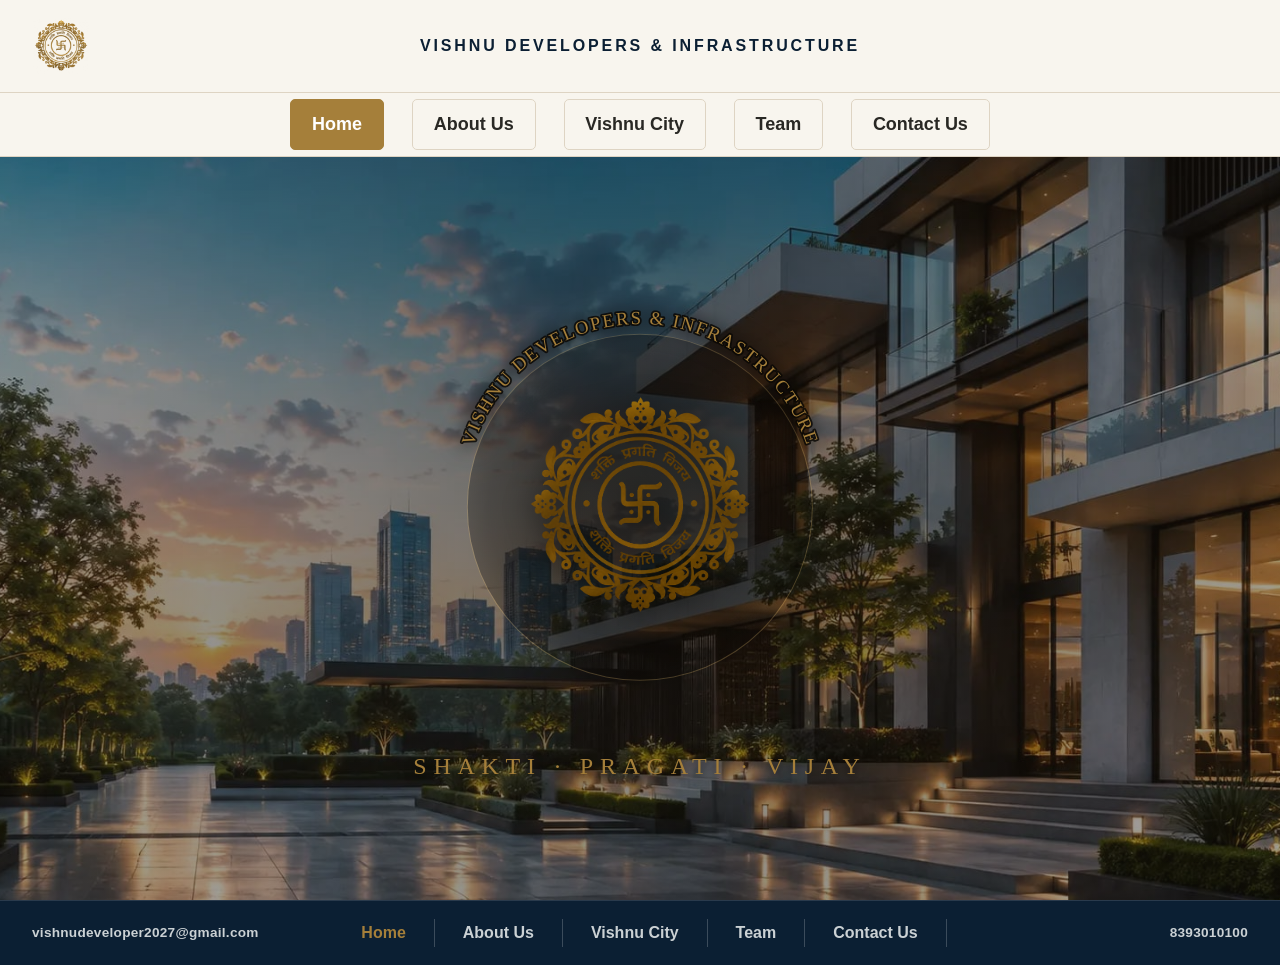
<file: index.html>
<!doctype html><html lang="en"><head><meta charset="utf-8"><meta name="viewport" content="width=device-width,initial-scale=1"><title>Vishnu Developers &amp; Infrastructure | Vishnu City, Baraut</title><meta name="description" content="Vishnu City by Vishnu Developers &amp; Infrastructure — premium 3BHK residences in Baraut with lift access and stilt parking. We nurture your dreams."><link rel="canonical" href="https://vishnudevelopersandinfrastructure.com/"><meta property="og:type" content="website"><meta property="og:site_name" content="Vishnu Developers &amp; Infrastructure"><meta property="og:title" content="Vishnu Developers &amp; Infrastructure | Vishnu City, Baraut"><meta property="og:description" content="Vishnu City by Vishnu Developers &amp; Infrastructure — premium 3BHK residences in Baraut with lift access and stilt parking. We nurture your dreams."><meta property="og:url" content="https://vishnudevelopersandinfrastructure.com/"><meta property="og:image" content="https://vishnudevelopersandinfrastructure.com/og-image.jpg"><meta property="og:image:width" content="1200"><meta property="og:image:height" content="630"><meta property="og:image:alt" content="Vishnu Developers &amp; Infrastructure presents Vishnu City — Enjoy Luxury Living"><meta name="twitter:card" content="summary_large_image"><meta name="twitter:title" content="Vishnu Developers &amp; Infrastructure | Vishnu City, Baraut"><meta name="twitter:description" content="Vishnu City by Vishnu Developers &amp; Infrastructure — premium 3BHK residences in Baraut with lift access and stilt parking. We nurture your dreams."><meta name="twitter:image" content="https://vishnudevelopersandinfrastructure.com/og-image.jpg"><link rel="icon" href="favicon.ico" sizes="any"><link rel="icon" type="image/png" sizes="32x32" href="favicon-32x32.png"><link rel="icon" type="image/png" sizes="192x192" href="favicon-192x192.png"><link rel="apple-touch-icon" href="apple-touch-icon.png"><meta name="theme-color" content="#0b1f33"><link rel="stylesheet" href="style.css?v=54"></head>
<body data-page="home"><a class="skip-link" href="#main">Skip to content</a>
<div class="loader" aria-hidden="true"><div class="loader-box"><img src="assets/vishnu-logo-small.png" width="140" height="140" alt=""><div class="loader-track"><i></i></div><b>0%</b></div></div><div id="site-header"></div>
<main id="main">
  <section class="hero hero-brand"><img class="hero-bg" src="assets/vishnu-city/hero.jpg" alt="Vishnu City architectural elevation"><h1 class="sr-only">Vishnu Developers &amp; Infrastructure — Building Spaces, Creating Better Futures</h1><div class="shell hero-content">
    <div class="brand-seal">
      <svg class="seal-ring" viewBox="0 0 360 360" role="img" aria-label="Vishnu Developers & Infrastructure seal">
        <path id="sealArc" d="M 30 180 A 150 150 0 0 1 330 180" fill="none"></path>
        <text><textPath href="#sealArc" startOffset="50%" text-anchor="middle">VISHNU DEVELOPERS &amp; INFRASTRUCTURE</textPath></text>
      </svg>
      <img class="seal-emblem" src="assets/vishnu-logo.png" alt="Vishnu Developers & Infrastructure emblem" width="360" height="360">
    </div>
    <p class="tagline">Shakti · Pragati · Vijay</p>
  </div></section>
</main><div id="site-footer"></div><div id="mobile-cta"></div><dialog id="lightbox"><div class="modal-inner"><button class="modal-close" aria-label="Close">×</button><img alt=""><h3 data-modal-title></h3><p data-modal-copy></p></div></dialog><script src="config.js?v=54"></script><script src="script.js?v=54"></script></body></html>
</file>
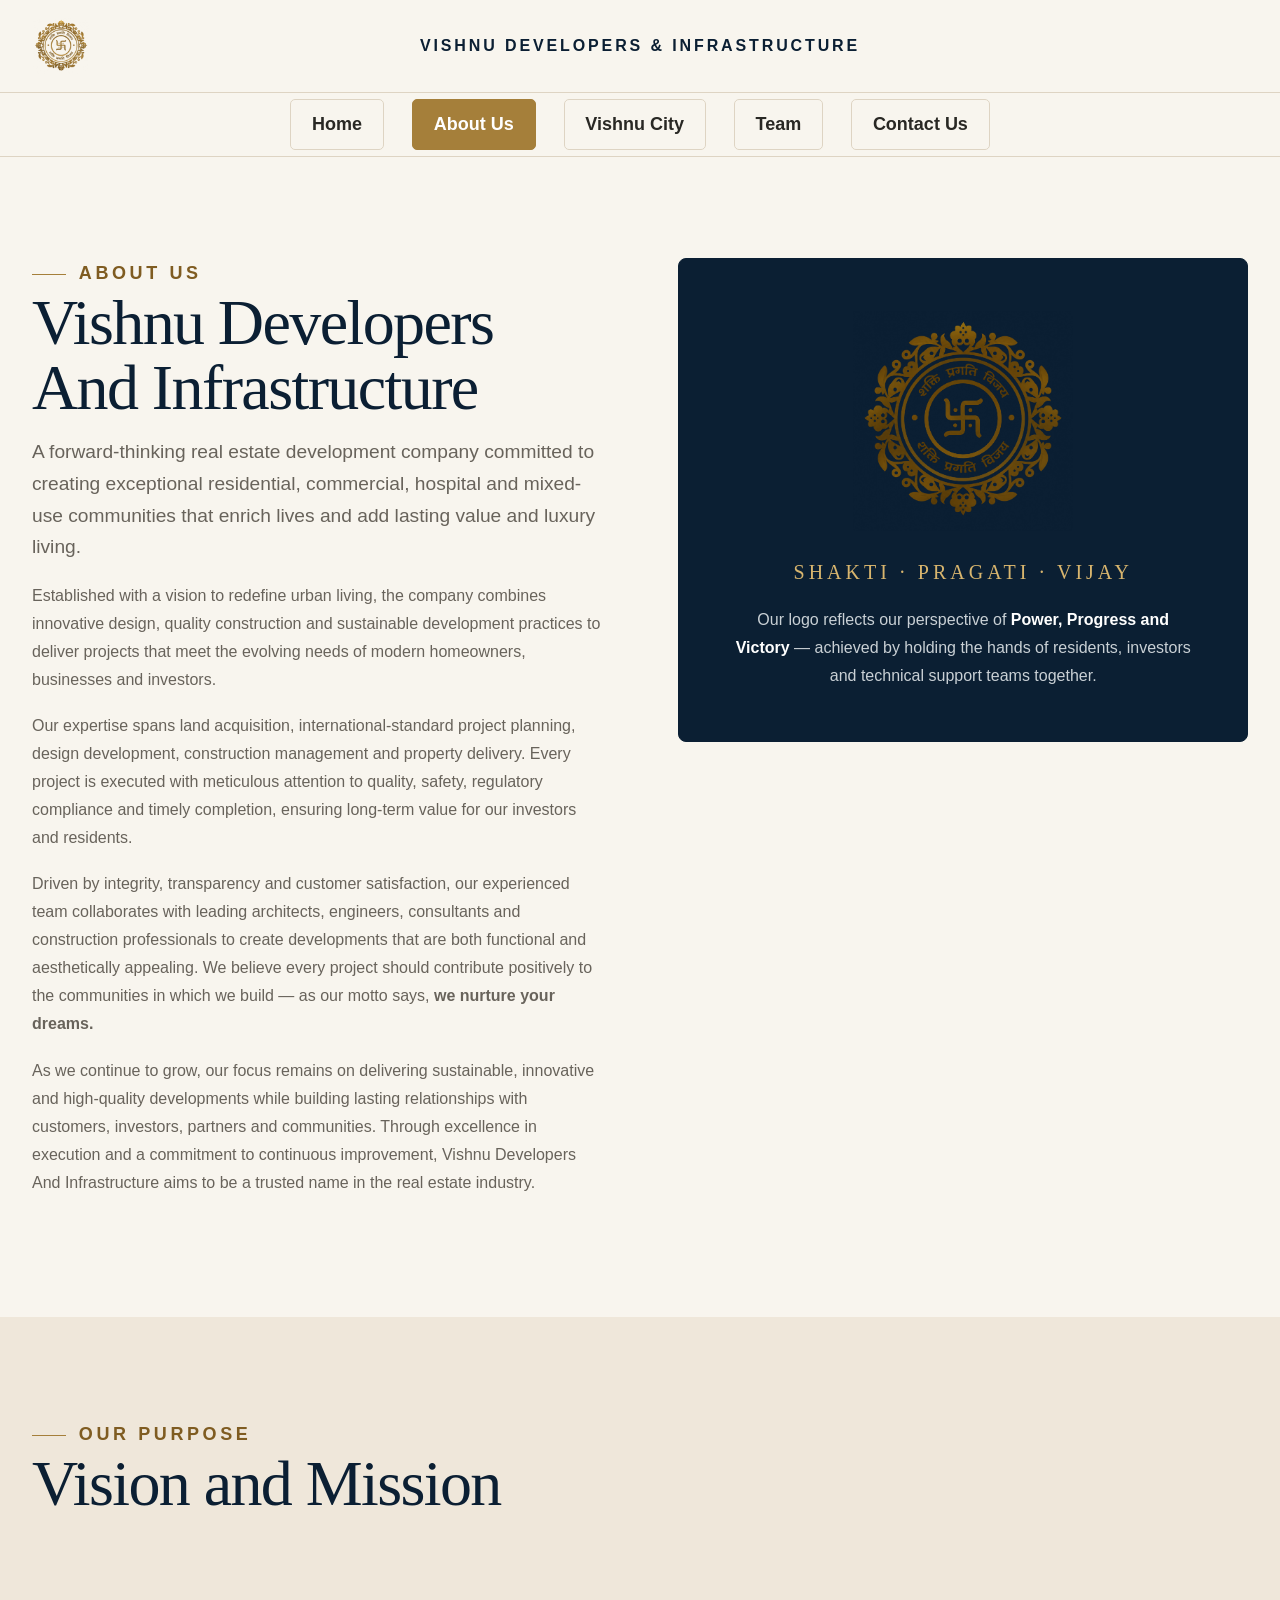
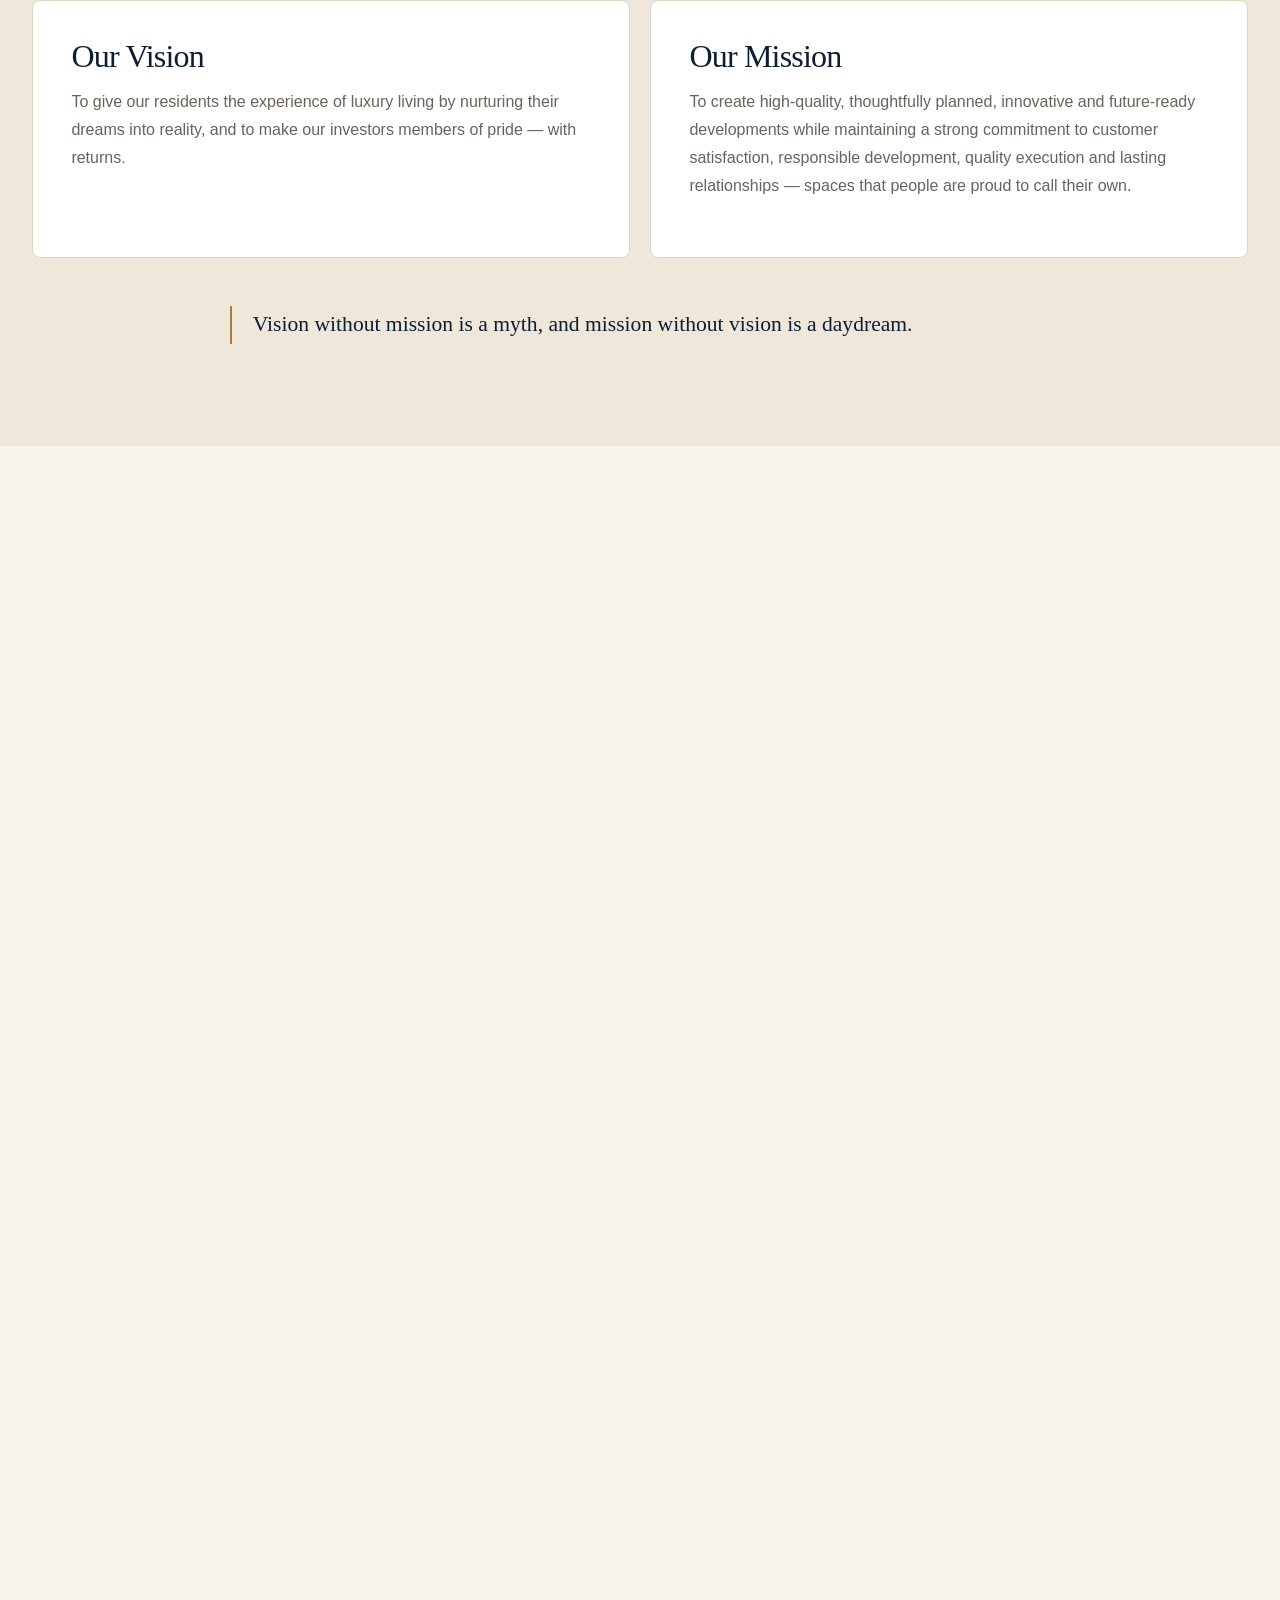
<file: about.html>
<!doctype html><html lang="en"><head><meta charset="utf-8"><meta name="viewport" content="width=device-width,initial-scale=1"><title>About Us | Vishnu Developers &amp; Infrastructure</title><meta name="description" content="Our vision, our logo and the Sharma family legacy in medicine, cinema and education behind Vishnu Developers &amp; Infrastructure."><link rel="canonical" href="https://vishnudevelopersandinfrastructure.com/about"><meta property="og:type" content="website"><meta property="og:site_name" content="Vishnu Developers &amp; Infrastructure"><meta property="og:title" content="About Us | Vishnu Developers &amp; Infrastructure"><meta property="og:description" content="Our vision, our logo and the Sharma family legacy in medicine, cinema and education behind Vishnu Developers &amp; Infrastructure."><meta property="og:url" content="https://vishnudevelopersandinfrastructure.com/about"><meta property="og:image" content="https://vishnudevelopersandinfrastructure.com/og-image.jpg"><meta property="og:image:width" content="1200"><meta property="og:image:height" content="630"><meta property="og:image:alt" content="Vishnu Developers &amp; Infrastructure presents Vishnu City — Enjoy Luxury Living"><meta name="twitter:card" content="summary_large_image"><meta name="twitter:title" content="About Us | Vishnu Developers &amp; Infrastructure"><meta name="twitter:description" content="Our vision, our logo and the Sharma family legacy in medicine, cinema and education behind Vishnu Developers &amp; Infrastructure."><meta name="twitter:image" content="https://vishnudevelopersandinfrastructure.com/og-image.jpg"><link rel="icon" href="favicon.ico" sizes="any"><link rel="icon" type="image/png" sizes="32x32" href="favicon-32x32.png"><link rel="icon" type="image/png" sizes="192x192" href="favicon-192x192.png"><link rel="apple-touch-icon" href="apple-touch-icon.png"><meta name="theme-color" content="#0b1f33"><link rel="stylesheet" href="style.css?v=54"></head><body data-page="about"><a class="skip-link" href="#main">Skip to content</a><div id="site-header"></div><main id="main">

<section class="section"><div class="shell two-col reveal" style="align-items:start">
<div><span class="eyebrow">About Us</span><h2>Vishnu Developers And Infrastructure</h2>
<p class="lead">A forward-thinking real estate development company committed to creating exceptional residential, commercial, hospital and mixed-use communities that enrich lives and add lasting value and luxury living.</p>
<p>Established with a vision to redefine urban living, the company combines innovative design, quality construction and sustainable development practices to deliver projects that meet the evolving needs of modern homeowners, businesses and investors.</p>
<p>Our expertise spans land acquisition, international-standard project planning, design development, construction management and property delivery. Every project is executed with meticulous attention to quality, safety, regulatory compliance and timely completion, ensuring long-term value for our investors and residents.</p>
<p>Driven by integrity, transparency and customer satisfaction, our experienced team collaborates with leading architects, engineers, consultants and construction professionals to create developments that are both functional and aesthetically appealing. We believe every project should contribute positively to the communities in which we build — as our motto says, <strong>we nurture your dreams.</strong></p>
<p>As we continue to grow, our focus remains on delivering sustainable, innovative and high-quality developments while building lasting relationships with customers, investors, partners and communities. Through excellence in execution and a commitment to continuous improvement, Vishnu Developers And Infrastructure aims to be a trusted name in the real estate industry.</p></div>
<div class="card" style="background:var(--navy);border-color:var(--navy);text-align:center;padding:clamp(2rem,4vw,3.5rem)"><img src="assets/vishnu-logo.png" alt="Vishnu Developers and Infrastructure emblem" width="220" height="220" style="margin:0 auto 1.5rem;width:min(220px,60%);height:auto;background:transparent"><p style="color:#d8b56e;font-family:var(--serif);font-size:1.25rem;letter-spacing:.2em;text-transform:uppercase;margin-bottom:1rem">Shakti · Pragati · Vijay</p><p style="color:#c9d0d5;margin:0">Our logo reflects our perspective of <strong style="color:#fff">Power, Progress and Victory</strong> — achieved by holding the hands of residents, investors and technical support teams together.</p></div>
</div></section>

<section class="section sand"><div class="shell"><div class="section-head reveal"><div><span class="eyebrow">Our purpose</span><h2>Vision and Mission</h2></div></div><div class="grid-2 reveal">
<div class="card"><h3>Our Vision</h3><p>To give our residents the experience of luxury living by nurturing their dreams into reality, and to make our investors members of pride — with returns.</p></div>
<div class="card"><h3>Our Mission</h3><p>To create high-quality, thoughtfully planned, innovative and future-ready developments while maintaining a strong commitment to customer satisfaction, responsible development, quality execution and lasting relationships — spaces that people are proud to call their own.</p></div>
</div><p class="highlight reveal" style="margin:3rem auto 0;max-width:820px">Vision without mission is a myth, and mission without vision is a daydream.</p></div></section>

<section class="section"><div class="shell two-col reveal" style="align-items:start">
<div class="media-frame legacy-image" style="min-height:0;aspect-ratio:1/1"><img src="assets/about/legacy-collage.jpg" alt="Vishnu Developers &amp; Infrastructure legacy — site plan, founders and Vishnu Palace cinema"></div>
<div><span class="eyebrow">Our Legacy</span><h2>A Family of Healers, Scholars and Builders</h2>
<h3>Lt. Pandit Vishnu Dutt Sharma</h3>
<p>Acharya Jyotish from B.H.U. Banaras, a renowned Jyotish Acharya of North India and a freedom fighter.</p>
<h3>Lt. Dr. Onkar Dutt Sharma</h3>
<p>D.Sc., Acharya Ayurved from Jhansi University — a degree awarded to only two scholars of Ayurveda after Independence. The other was Dr. Pandit Dhulekar, who was a Member of Parliament, while Dr. Onkar Dutt Sharma’s D.Sc. was conferred at Jhansi University by Shri Morarji Desai. He was a research fellow in Ayurveda, working on a plant alkaloid effective in acute asthmatic attacks and chronic bronchitis.</p>
<p>He established <strong>Martand Pharmacy</strong> in Baraut, Distt. Baghpat, U.P. (then part of Distt. Meerut), holding a drug licence for biological and non-biological medicines — injections, ampoules, tablets, capsules, syrups and ointments — in both Ayurvedic and allopathic traditions. He also started a unit manufacturing glass syringes and thermometers, and after Independence published <em>Siddh Yog Sangre</em>, a book guiding Registered Medical Practitioners (RMPs) on the limits of their practice.</p>
<p>Through <strong>Martand Pharmaceuticals</strong> he invented the world’s first Ayurvedic injection, and wrote many books on Ayurvedic medicine that are still used by large pharmaceutical companies to make Ayurvedic products.</p></div>
</div></section>

<section class="section sand"><div class="shell"><span class="eyebrow">Diversification</span><h2>Ventures Beyond Medicine</h2><p class="lead">Lt. Dr. Onkar Dutt Sharma went on to build businesses across entertainment, education and services:</p>
<ul class="highlight-grid" style="margin-top:1.5rem">
<li>Madhubhan Cinema, Meerut</li>
<li>Vishnu Palace Cinema, Baraut</li>
<li>College of Information Technology, Greater Noida</li>
<li>Onkar Filling Station, Baraut</li>
<li>Vishnu Vatika, Baraut</li>
<li>Vishnu Palace Imusica Cinema — the first multiplex of Baraut, Distt. Baghpat</li>
</ul></div></section>

</main><div id="site-footer"></div><div id="mobile-cta"></div><dialog id="lightbox"><div class="modal-inner"><button class="modal-close" aria-label="Close">×</button><img alt=""><h3 data-modal-title></h3><p data-modal-copy></p></div></dialog><script src="config.js?v=54"></script><script src="script.js?v=54"></script></body></html>
</file>
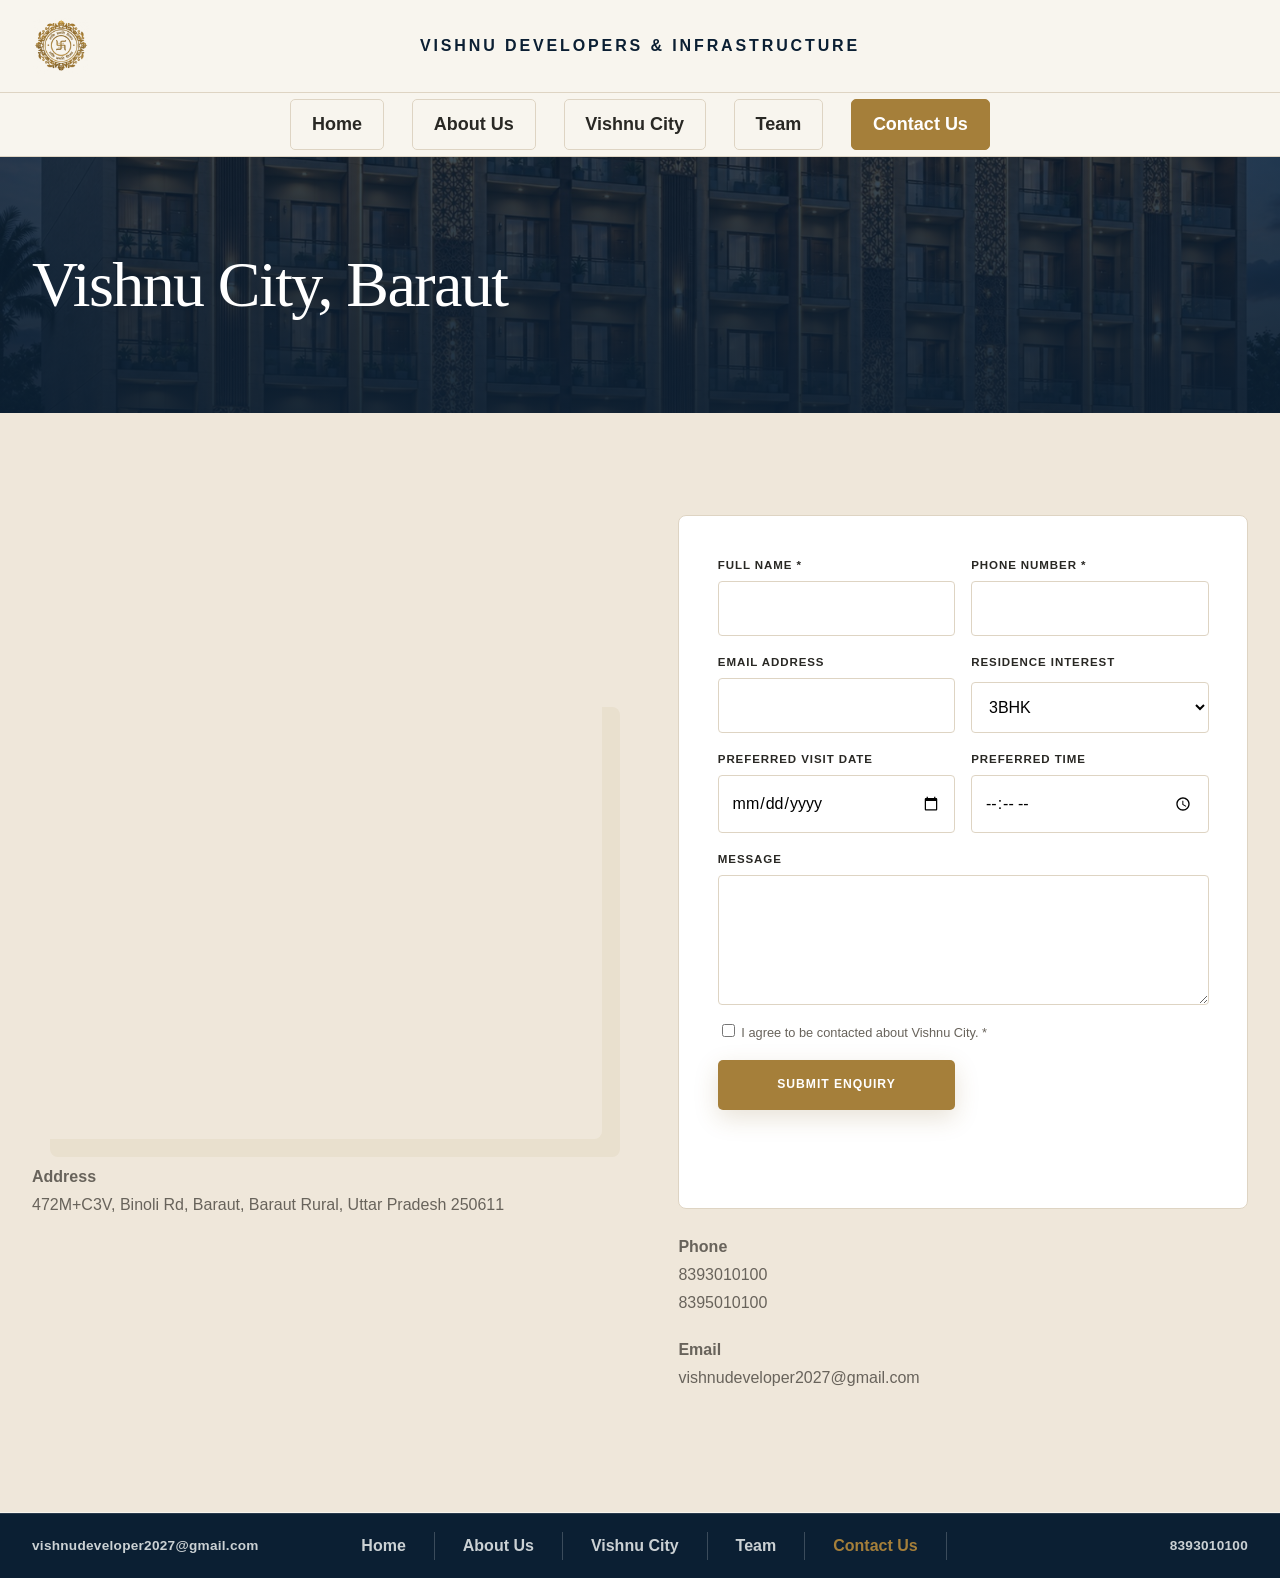
<file: contact.html>
<!doctype html><html lang="en"><head><meta charset="utf-8"><meta name="viewport" content="width=device-width,initial-scale=1"><title>Contact Us | Vishnu Developers &amp; Infrastructure</title><meta name="description" content="Call 8393010100 or visit Vishnu City, Baraut, Uttar Pradesh to schedule a private site visit with Vishnu Developers &amp; Infrastructure."><link rel="canonical" href="https://vishnudevelopersandinfrastructure.com/contact"><meta property="og:type" content="website"><meta property="og:site_name" content="Vishnu Developers &amp; Infrastructure"><meta property="og:title" content="Contact Us | Vishnu Developers &amp; Infrastructure"><meta property="og:description" content="Call 8393010100 or visit Vishnu City, Baraut, Uttar Pradesh to schedule a private site visit with Vishnu Developers &amp; Infrastructure."><meta property="og:url" content="https://vishnudevelopersandinfrastructure.com/contact"><meta property="og:image" content="https://vishnudevelopersandinfrastructure.com/og-image.jpg"><meta property="og:image:width" content="1200"><meta property="og:image:height" content="630"><meta property="og:image:alt" content="Vishnu Developers &amp; Infrastructure presents Vishnu City — Enjoy Luxury Living"><meta name="twitter:card" content="summary_large_image"><meta name="twitter:title" content="Contact Us | Vishnu Developers &amp; Infrastructure"><meta name="twitter:description" content="Call 8393010100 or visit Vishnu City, Baraut, Uttar Pradesh to schedule a private site visit with Vishnu Developers &amp; Infrastructure."><meta name="twitter:image" content="https://vishnudevelopersandinfrastructure.com/og-image.jpg"><link rel="icon" href="favicon.ico" sizes="any"><link rel="icon" type="image/png" sizes="32x32" href="favicon-32x32.png"><link rel="icon" type="image/png" sizes="192x192" href="favicon-192x192.png"><link rel="apple-touch-icon" href="apple-touch-icon.png"><meta name="theme-color" content="#0b1f33"><link rel="stylesheet" href="style.css?v=54"></head><body data-page="contact"><a class="skip-link" href="#main">Skip to content</a><div id="site-header"></div><main id="main">

<section class="image-hero"><img src="assets/vishnu-city/Towers.jpeg" alt=""><div class="shell"><h2>Vishnu City, Baraut</h2></div></section>

<section class="section sand"><div class="shell two-col reveal">
<div><div style="border-radius:8px;overflow:hidden;box-shadow:18px 18px 0 var(--champagne)"><iframe src="https://www.google.com/maps/embed?pb=!1m18!1m12!1m3!1d3486.168140941966!2d77.2826406!3d29.100717!2m3!1f0!2f0!3f0!3m2!1i1024!2i768!4f13.1!3m3!1m2!1s0x390c4b001dce69cb%3A0xb5d92ee61595d7a7!2sVISHNU%20CITY!5e0!3m2!1sen!2sin!4v1790174654397!5m2!1sen!2sin" title="Vishnu City location map" width="100%" height="450" style="display:block;border:0" allowfullscreen loading="lazy" referrerpolicy="strict-origin-when-cross-origin"></iframe></div><p style="margin-top:1.5rem"><strong>Address</strong><br>472M+C3V, Binoli Rd, Baraut, Baraut Rural, Uttar Pradesh 250611</p></div>
<div><form class="lead-form card" action="send-enquiry.php" method="post" novalidate><p style="position:absolute;left:-9999px" aria-hidden="true"><label>Website<input type="text" name="website" tabindex="-1" autocomplete="off"></label></p><div class="field"><label for="name">Full name *</label><input id="name" name="name" required autocomplete="name"></div><div class="field"><label for="phone">Phone number *</label><input id="phone" name="phone" required inputmode="tel" autocomplete="tel"></div><div class="field"><label for="email">Email address</label><input id="email" name="email" type="email" autocomplete="email"></div><div class="field"><label for="interest">Residence interest</label><select id="interest" name="interest"><option>3BHK</option><option>Not decided</option></select></div><div class="field"><label for="date">Preferred visit date</label><input id="date" name="date" type="date"></div><div class="field"><label for="time">Preferred time</label><input id="time" name="time" type="time"></div><div class="field full"><label for="message">Message</label><textarea id="message" name="message"></textarea></div><label class="consent"><input type="checkbox" required> I agree to be contacted about Vishnu City. *</label><button class="btn btn-gold" type="submit">Submit Enquiry</button><p class="form-status" role="status" aria-live="polite"></p></form>
<p style="margin-top:1.5rem"><strong>Phone</strong><br><a href="tel:8393010100">8393010100</a><br><a href="tel:8395010100">8395010100</a></p><p><strong>Email</strong><br><a href="mailto:vishnudeveloper2027@gmail.com">vishnudeveloper2027@gmail.com</a></p></div>
</div></section>

</main><div id="site-footer"></div><div id="mobile-cta"></div><script src="config.js?v=54"></script><script src="script.js?v=54"></script></body></html>
</file>
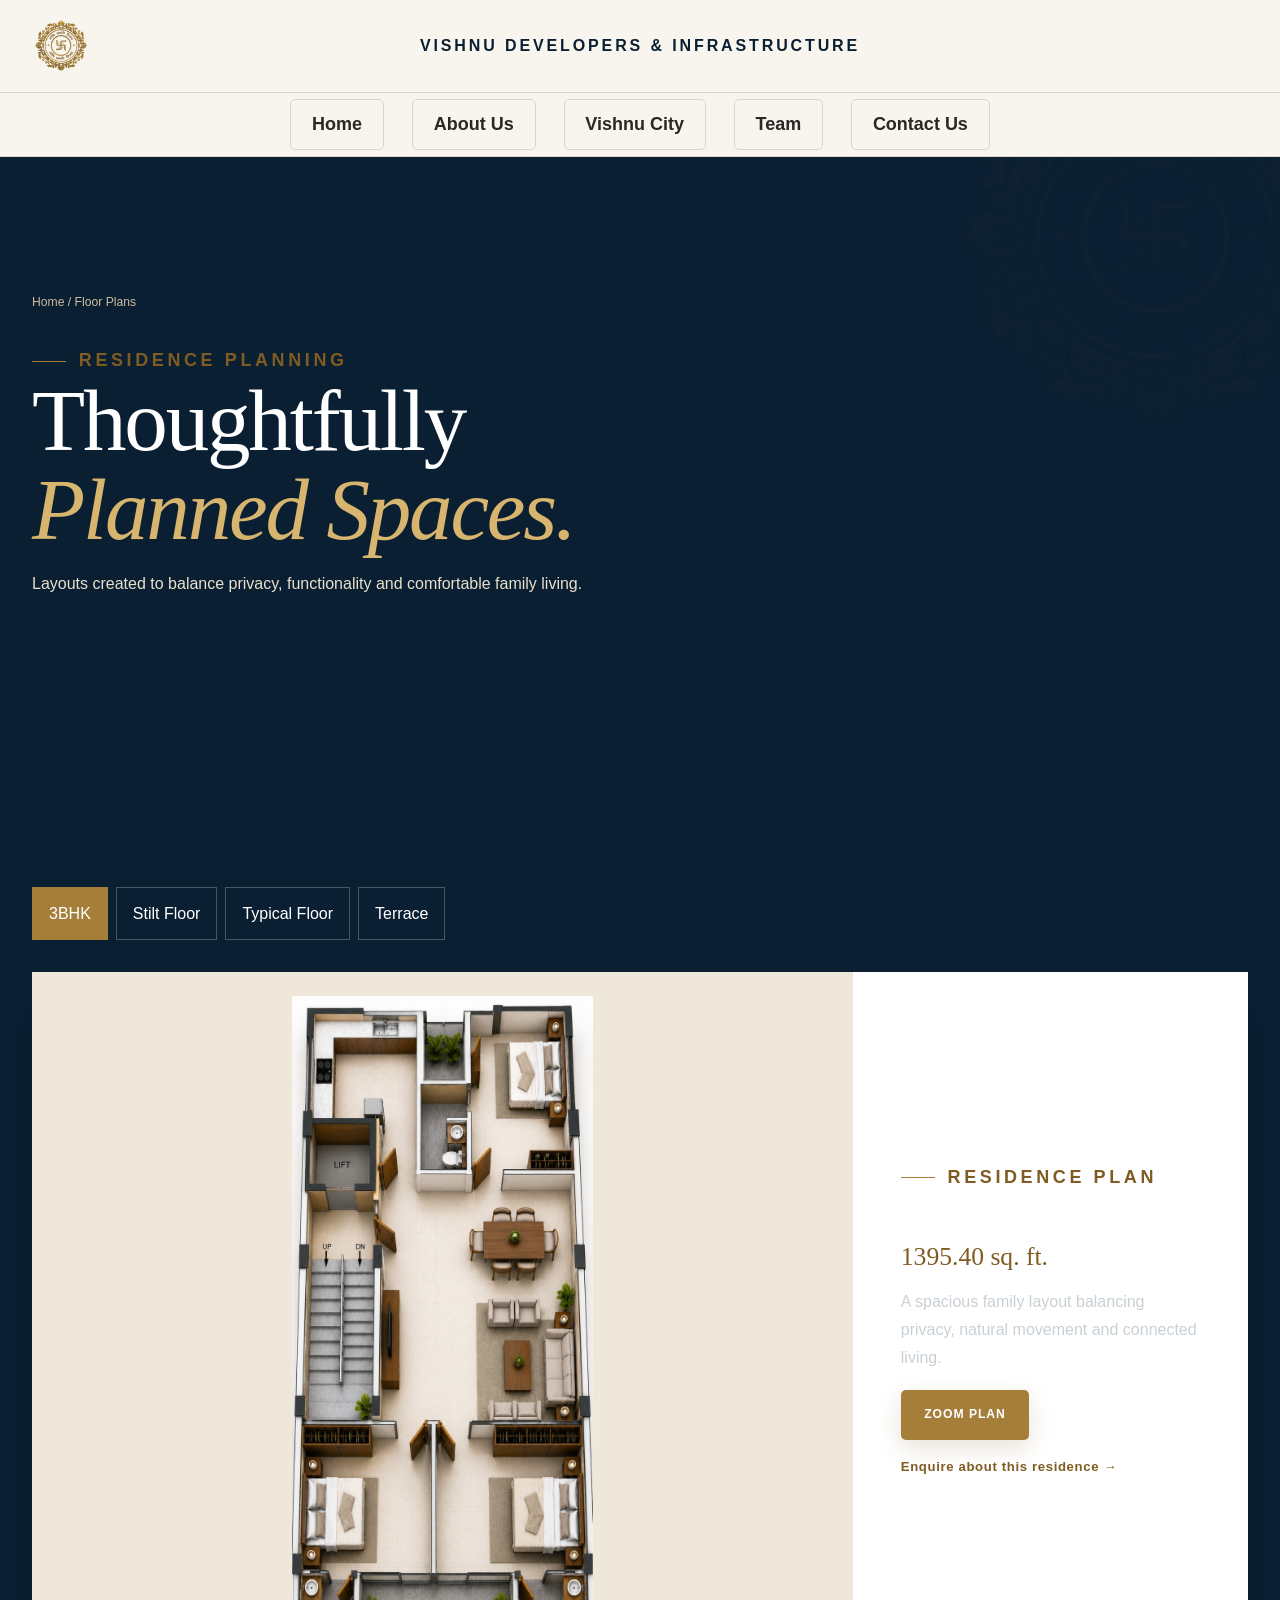
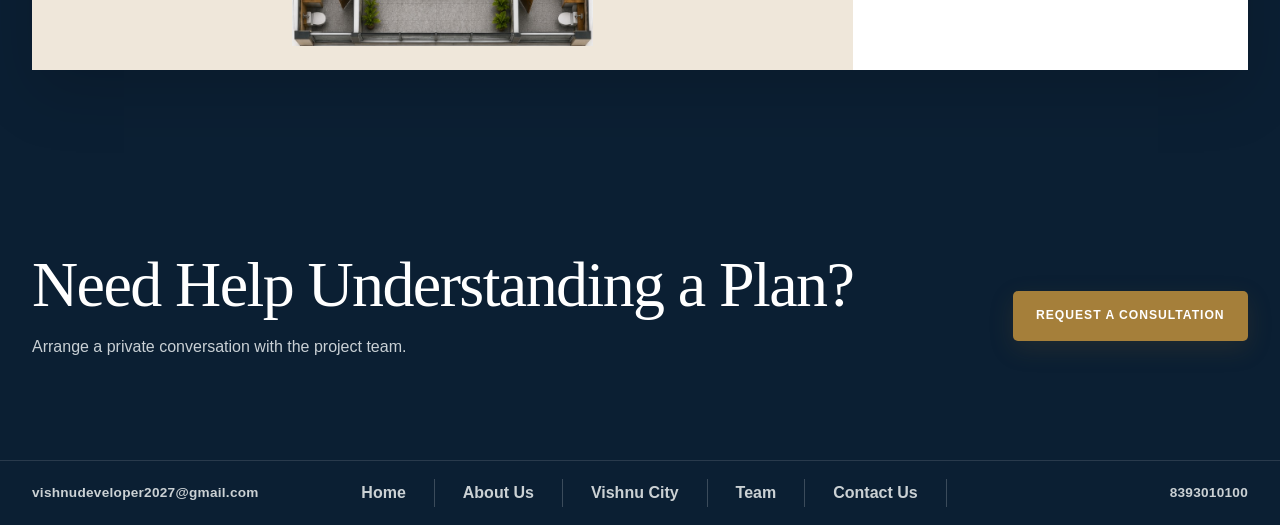
<file: floor-plans.html>
<!doctype html><html lang="en"><head><meta charset="utf-8"><meta name="viewport" content="width=device-width,initial-scale=1"><title>Vishnu City Floor Plans</title><meta name="description" content="Review verified and pending floor-plan information for Vishnu City residences."><link rel="icon" href="favicon.ico" sizes="any"><link rel="icon" type="image/png" sizes="32x32" href="favicon-32x32.png"><link rel="icon" type="image/png" sizes="192x192" href="favicon-192x192.png"><link rel="apple-touch-icon" href="apple-touch-icon.png"><meta name="theme-color" content="#0b1f33"><link rel="stylesheet" href="style.css?v=54"></head><body data-page="plans"><a class="skip-link" href="#main">Skip to content</a><div id="site-header"></div><main id="main"><section class="page-hero"><div class="shell"><div class="breadcrumb"><a href="index.html">Home</a> / Floor Plans</div><span class="eyebrow">Residence planning</span><h1>Thoughtfully<br><em>Planned Spaces.</em></h1><p>Layouts created to balance privacy, functionality and comfortable family living.</p></div></section><section class="section dark"><div class="shell"><div class="plan-tabs" role="tablist"><button data-plan="3bhk">3BHK</button><button data-plan="stilt">Stilt Floor</button><button data-plan="typical">Typical Floor</button><button data-plan="terrace">Terrace</button></div><div id="plan-panel" class="plan-panel"></div></div></section><section class="cta"><div class="shell"><div><h2>Need Help Understanding a Plan?</h2><p>Arrange a private conversation with the project team.</p></div><a class="btn btn-gold" href="contact.html#visit">Request a Consultation</a></div></section></main><div id="site-footer"></div><div id="mobile-cta"></div><dialog id="lightbox"><div class="modal-inner"><button class="modal-close" aria-label="Close">×</button><img alt=""><h3 data-modal-title></h3><p data-modal-copy></p></div></dialog><script src="config.js?v=54"></script><script src="script.js?v=54"></script></body></html>
</file>
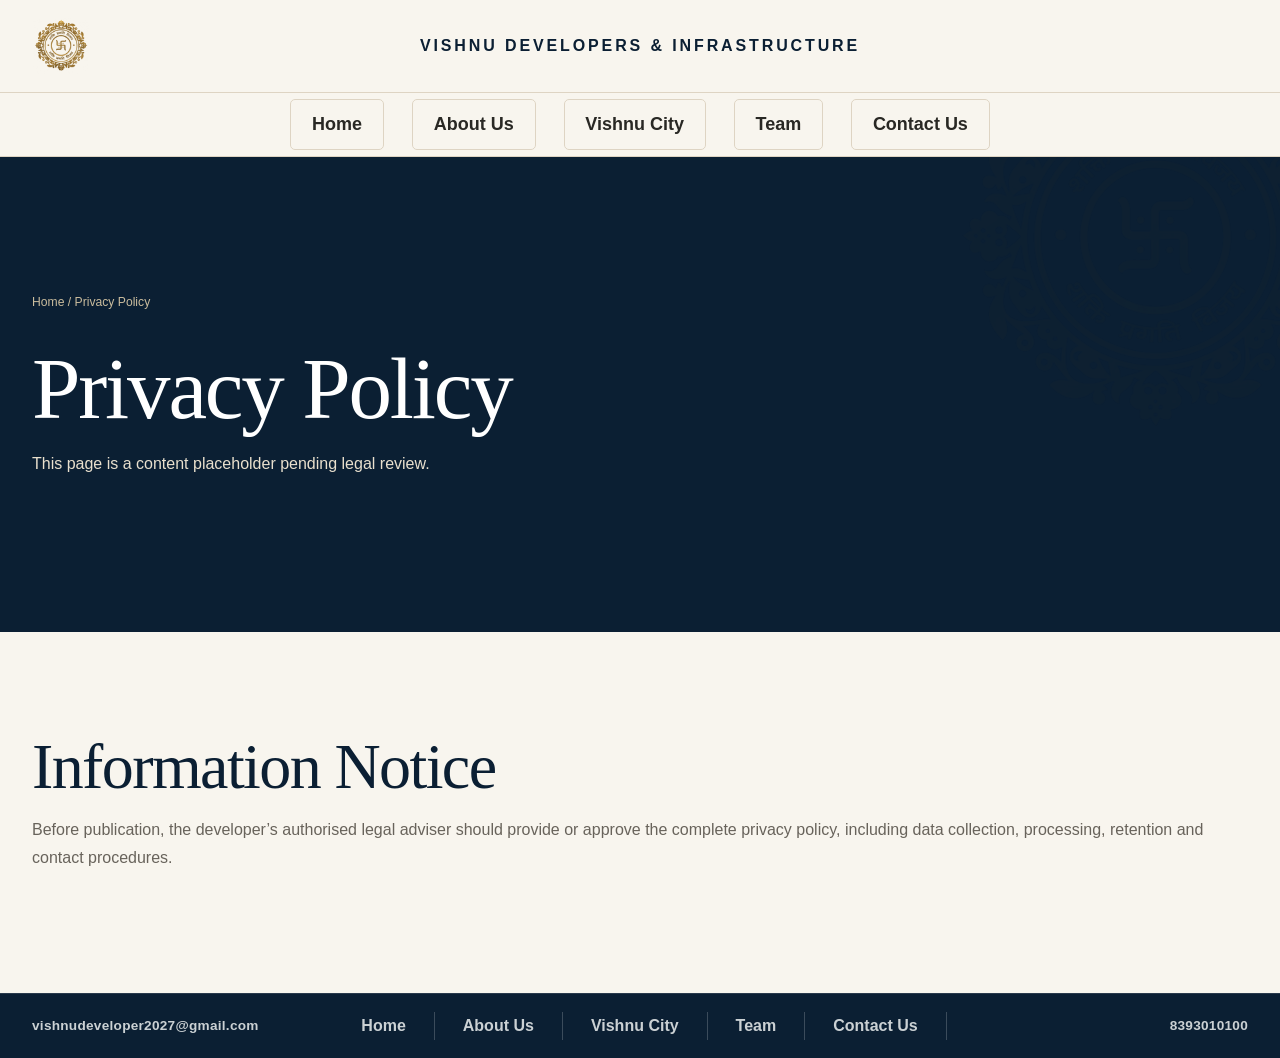
<file: privacy-policy.html>
<!doctype html><html lang="en"><head><meta charset="utf-8"><meta name="viewport" content="width=device-width,initial-scale=1"><title>Privacy Policy | Vishnu Developers</title><link rel="icon" href="favicon.ico" sizes="any"><link rel="icon" type="image/png" sizes="32x32" href="favicon-32x32.png"><link rel="icon" type="image/png" sizes="192x192" href="favicon-192x192.png"><link rel="apple-touch-icon" href="apple-touch-icon.png"><meta name="theme-color" content="#0b1f33"><link rel="stylesheet" href="style.css?v=54"></head><body><a class="skip-link" href="#main">Skip to content</a><div id="site-header"></div><main id="main"><section class="page-hero"><div class="shell"><div class="breadcrumb"><a href="index.html">Home</a> / Privacy Policy</div><h1>Privacy Policy</h1><p>This page is a content placeholder pending legal review.</p></div></section><section class="section"><div class="shell"><h2>Information Notice</h2><p>Before publication, the developer’s authorised legal adviser should provide or approve the complete privacy policy, including data collection, processing, retention and contact procedures.</p></div></section></main><div id="site-footer"></div><div id="mobile-cta"></div><script src="config.js?v=54"></script><script src="script.js?v=54"></script></body></html>
</file>
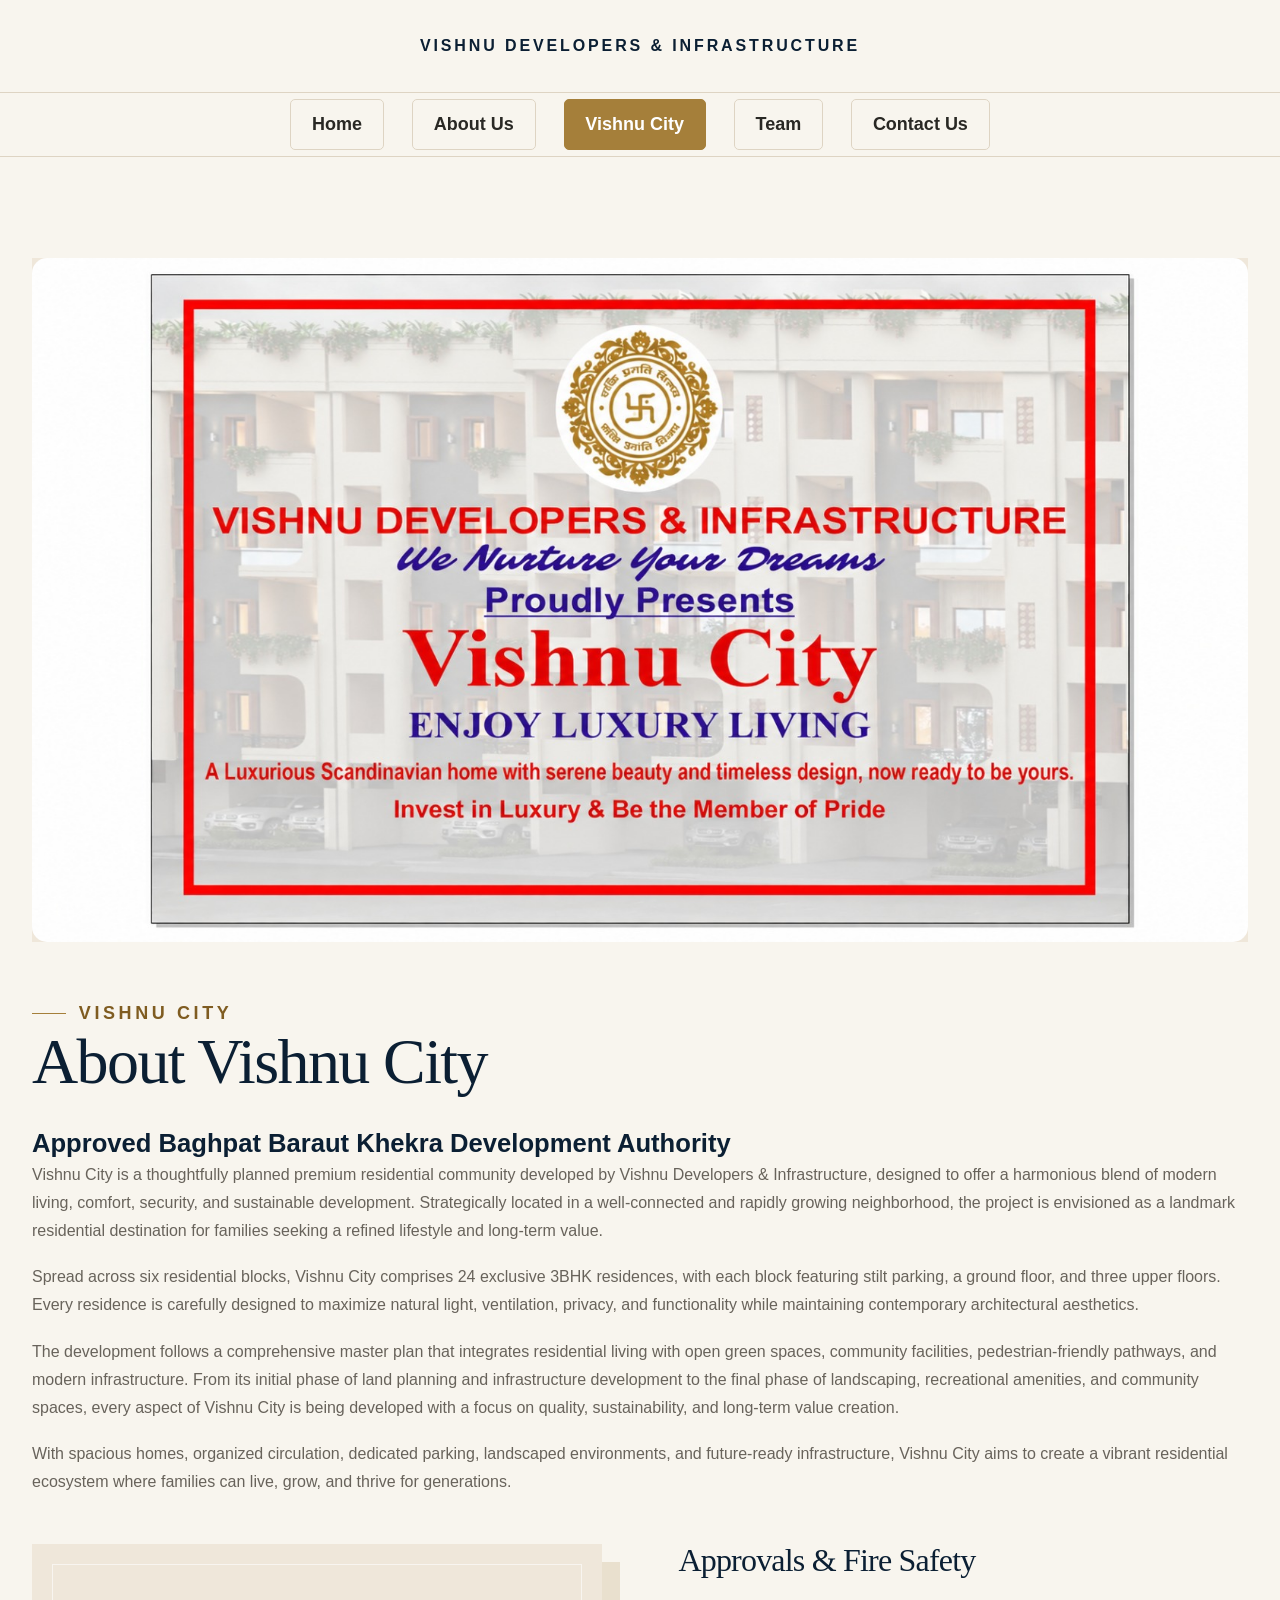
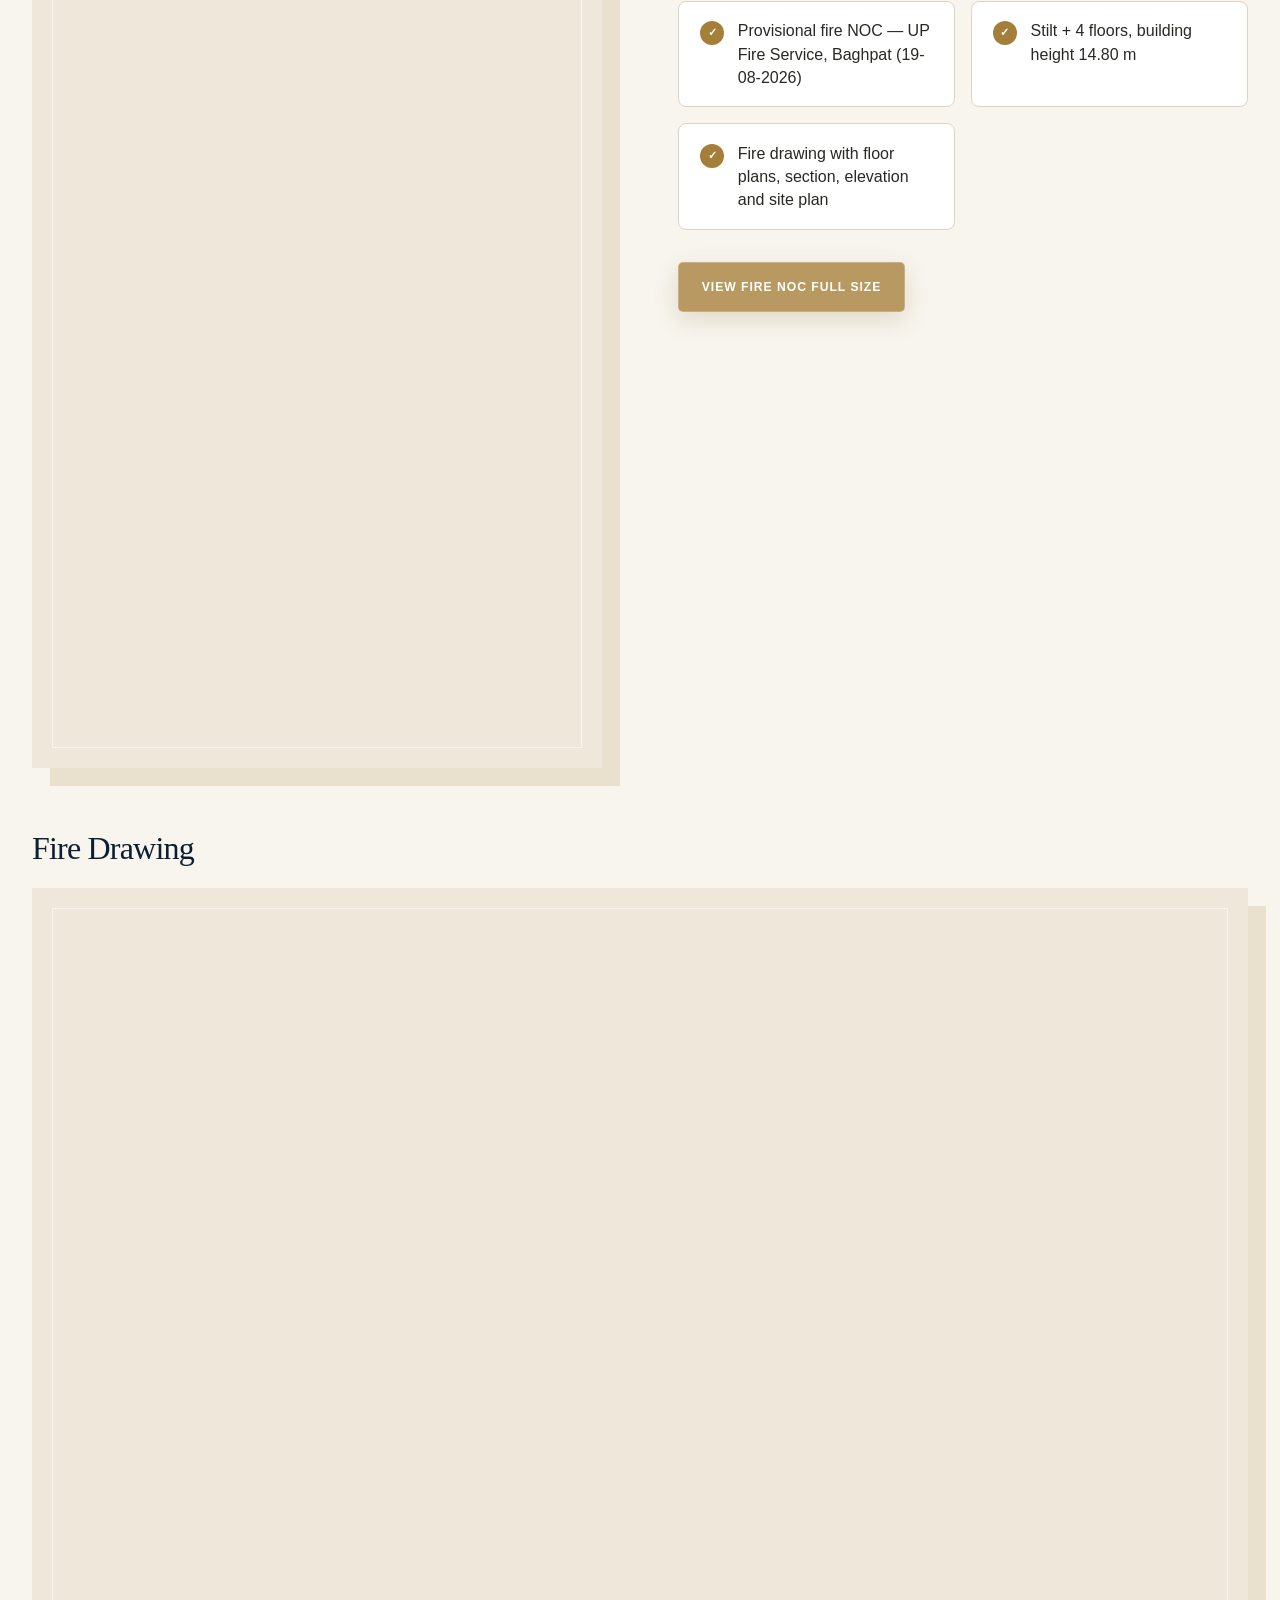
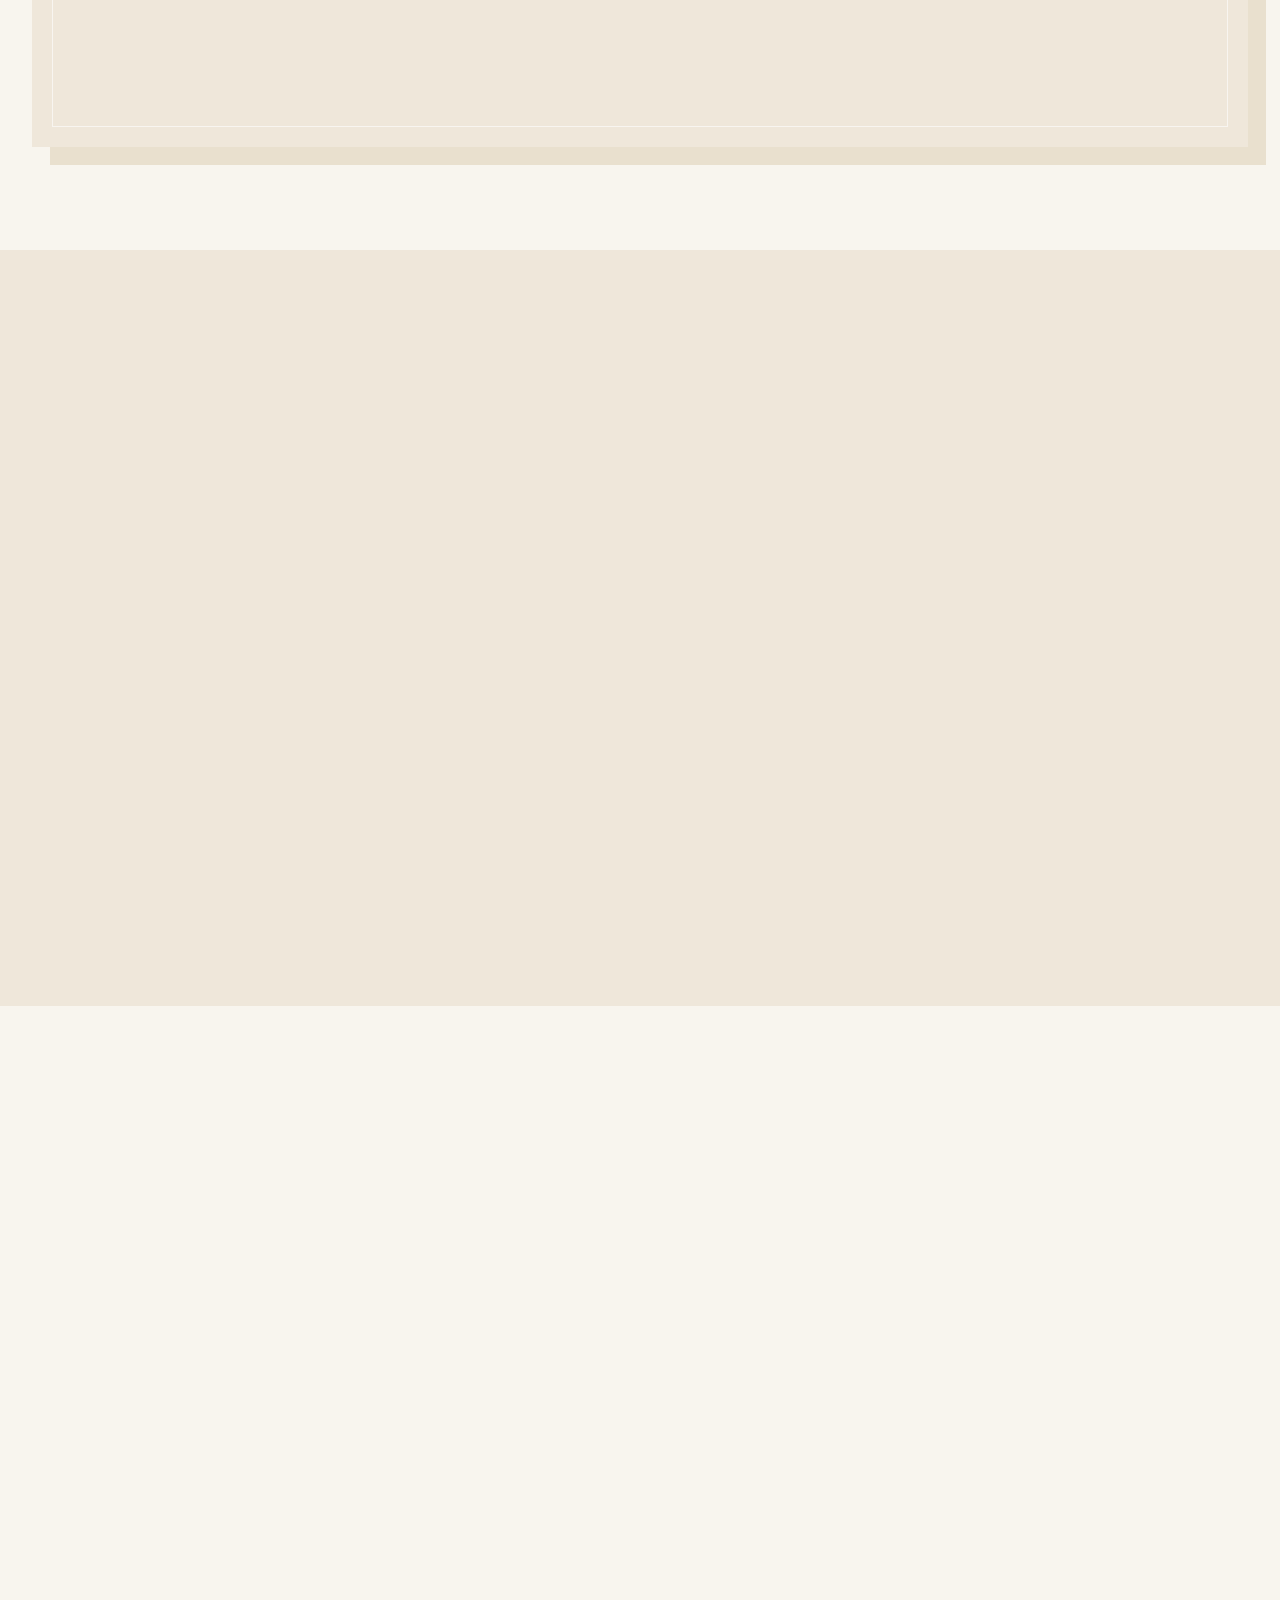
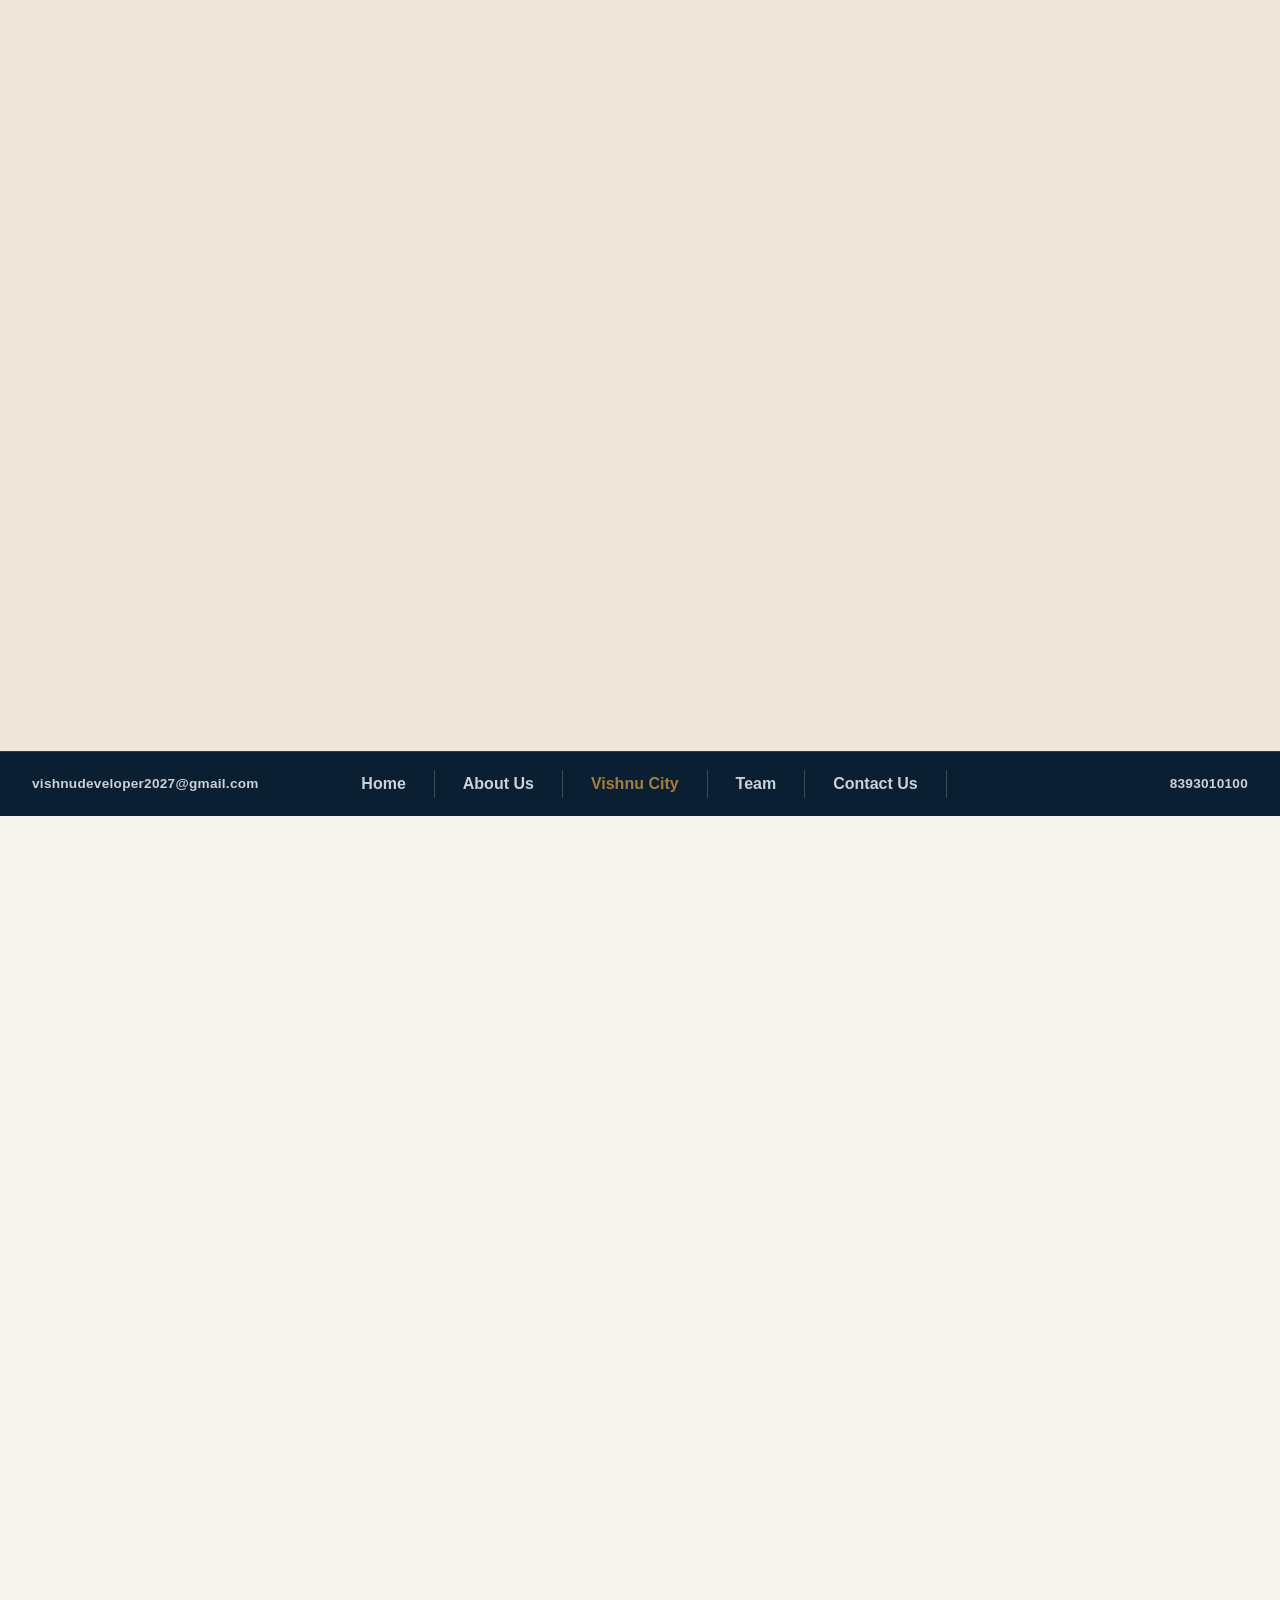
<file: projects.html>
<!doctype html><html lang="en"><head><meta charset="utf-8"><meta http-equiv="refresh" content="0; url=vishnu-city.html"><meta name="viewport" content="width=device-width,initial-scale=1"><title>Vishnu City</title><link rel="canonical" href="vishnu-city.html"></head><body><p>Opening <a href="vishnu-city.html">Vishnu City</a>…</p></body></html>
</file>
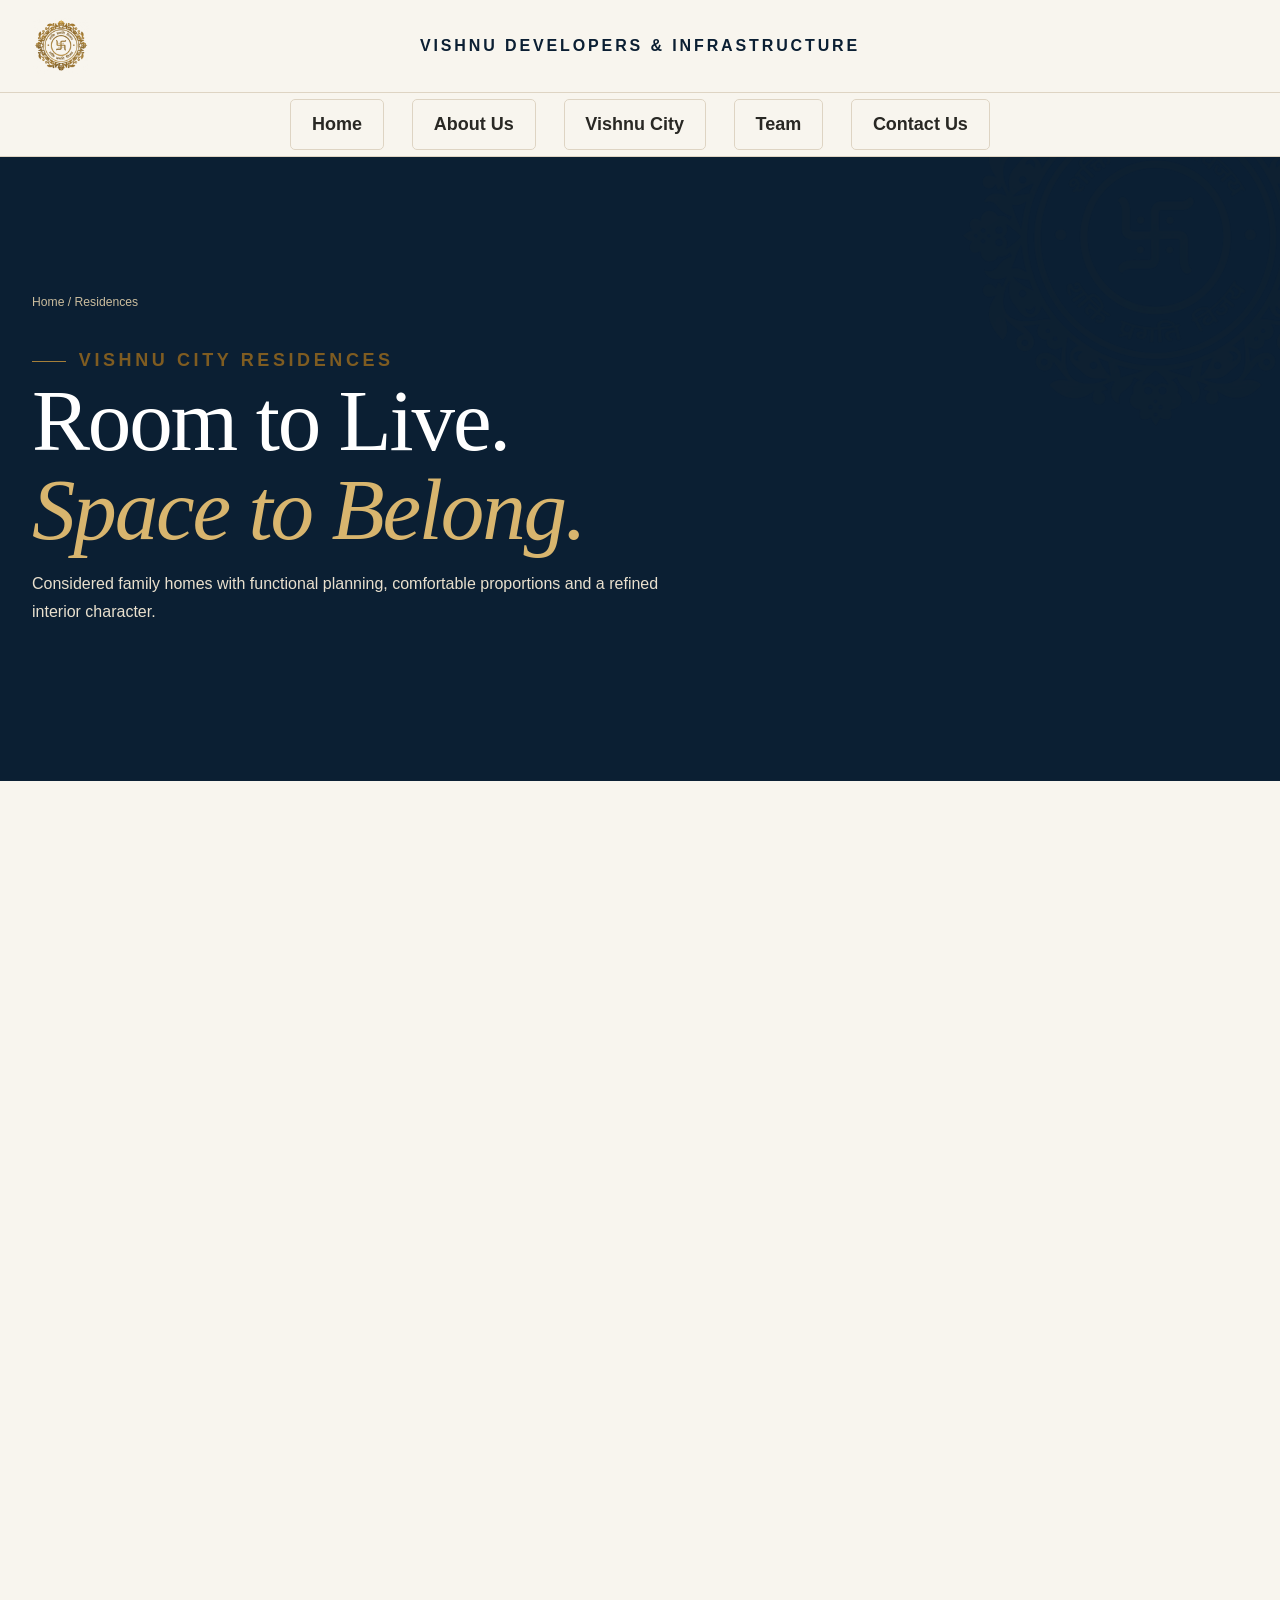
<file: residences.html>
<!doctype html><html lang="en"><head><meta charset="utf-8"><meta name="viewport" content="width=device-width,initial-scale=1"><title>Residences at Vishnu City</title><meta name="description" content="Explore the 3BHK residences planned for comfortable family living at Vishnu City."><link rel="icon" href="favicon.ico" sizes="any"><link rel="icon" type="image/png" sizes="32x32" href="favicon-32x32.png"><link rel="icon" type="image/png" sizes="192x192" href="favicon-192x192.png"><link rel="apple-touch-icon" href="apple-touch-icon.png"><meta name="theme-color" content="#0b1f33"><link rel="stylesheet" href="style.css?v=54"></head><body data-page="residences"><a class="skip-link" href="#main">Skip to content</a><div id="site-header"></div><main id="main"><section class="page-hero"><div class="shell"><div class="breadcrumb"><a href="index.html">Home</a> / Residences</div><span class="eyebrow">Vishnu City residences</span><h1>Room to Live.<br><em>Space to Belong.</em></h1><p>Considered family homes with functional planning, comfortable proportions and a refined interior character.</p></div></section><section class="section"><div class="shell two-col"><div class="media-frame"><img src="assets/vishnu-city/living.jpg" alt="3BHK living space artistic representation"></div><div><span class="eyebrow">3BHK Residence</span><h2>1395.40 sq. ft.</h2><p>Spacious living and dining · Three bedrooms · Functional kitchen · Balconies · Lift access · Stilt parking</p><a class="btn btn-gold" href="floor-plans.html">View Floor Plan</a></div></div></section><section class="section sand"><div class="shell two-col"><div><span class="eyebrow">Interior character</span><h2>Warm, Calm and Considered</h2><p>Interior imagery communicates the intended atmosphere and is an artistic representation. Final materials and specifications remain subject to confirmation.</p></div><div class="media-frame"><img src="assets/vishnu-city/dining.jpg" alt="Dining space artistic representation"></div></div></section><section class="cta"><div class="shell"><div><h2>Choose the Residence That Fits Your Family</h2><p>Request the latest confirmed configuration details from our project team.</p></div><a class="btn btn-gold" href="contact.html">Talk to Our Team</a></div></section></main><div id="site-footer"></div><div id="mobile-cta"></div><script src="config.js?v=54"></script><script src="script.js?v=54"></script></body></html>
</file>
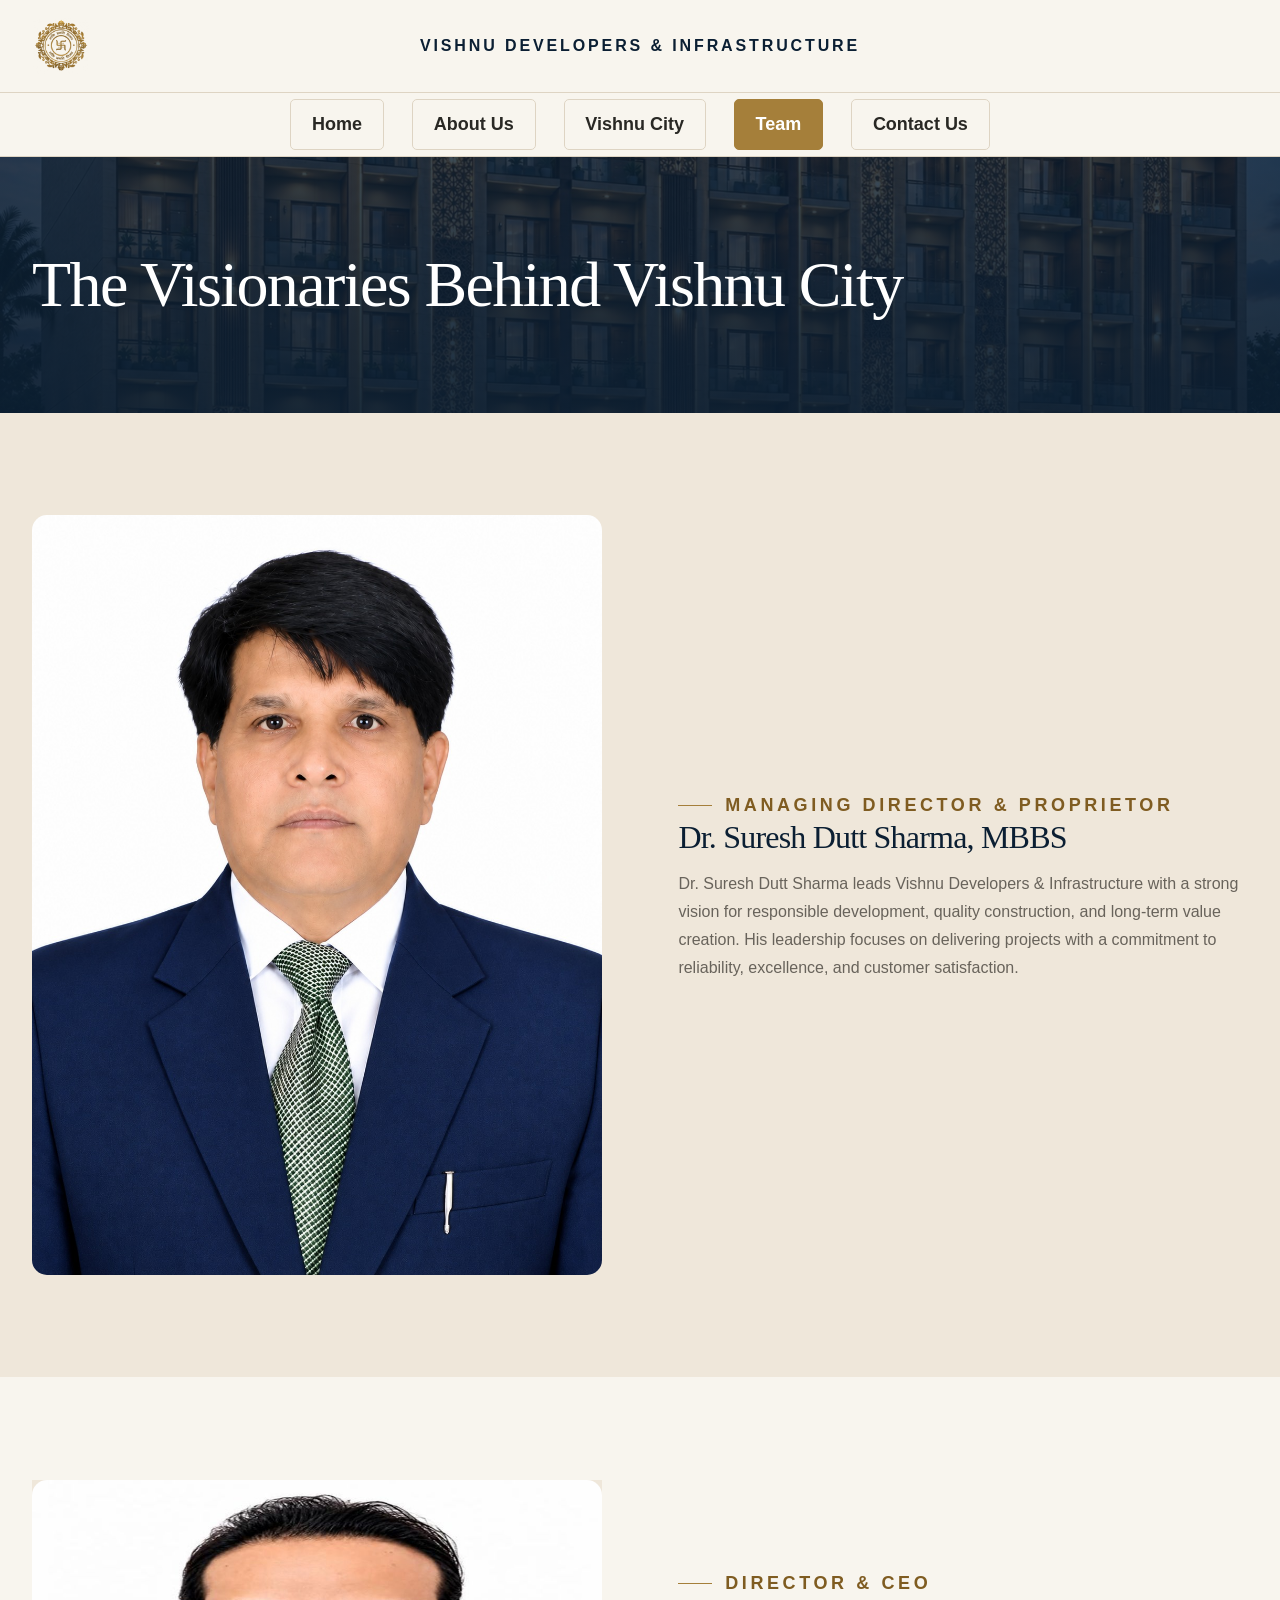
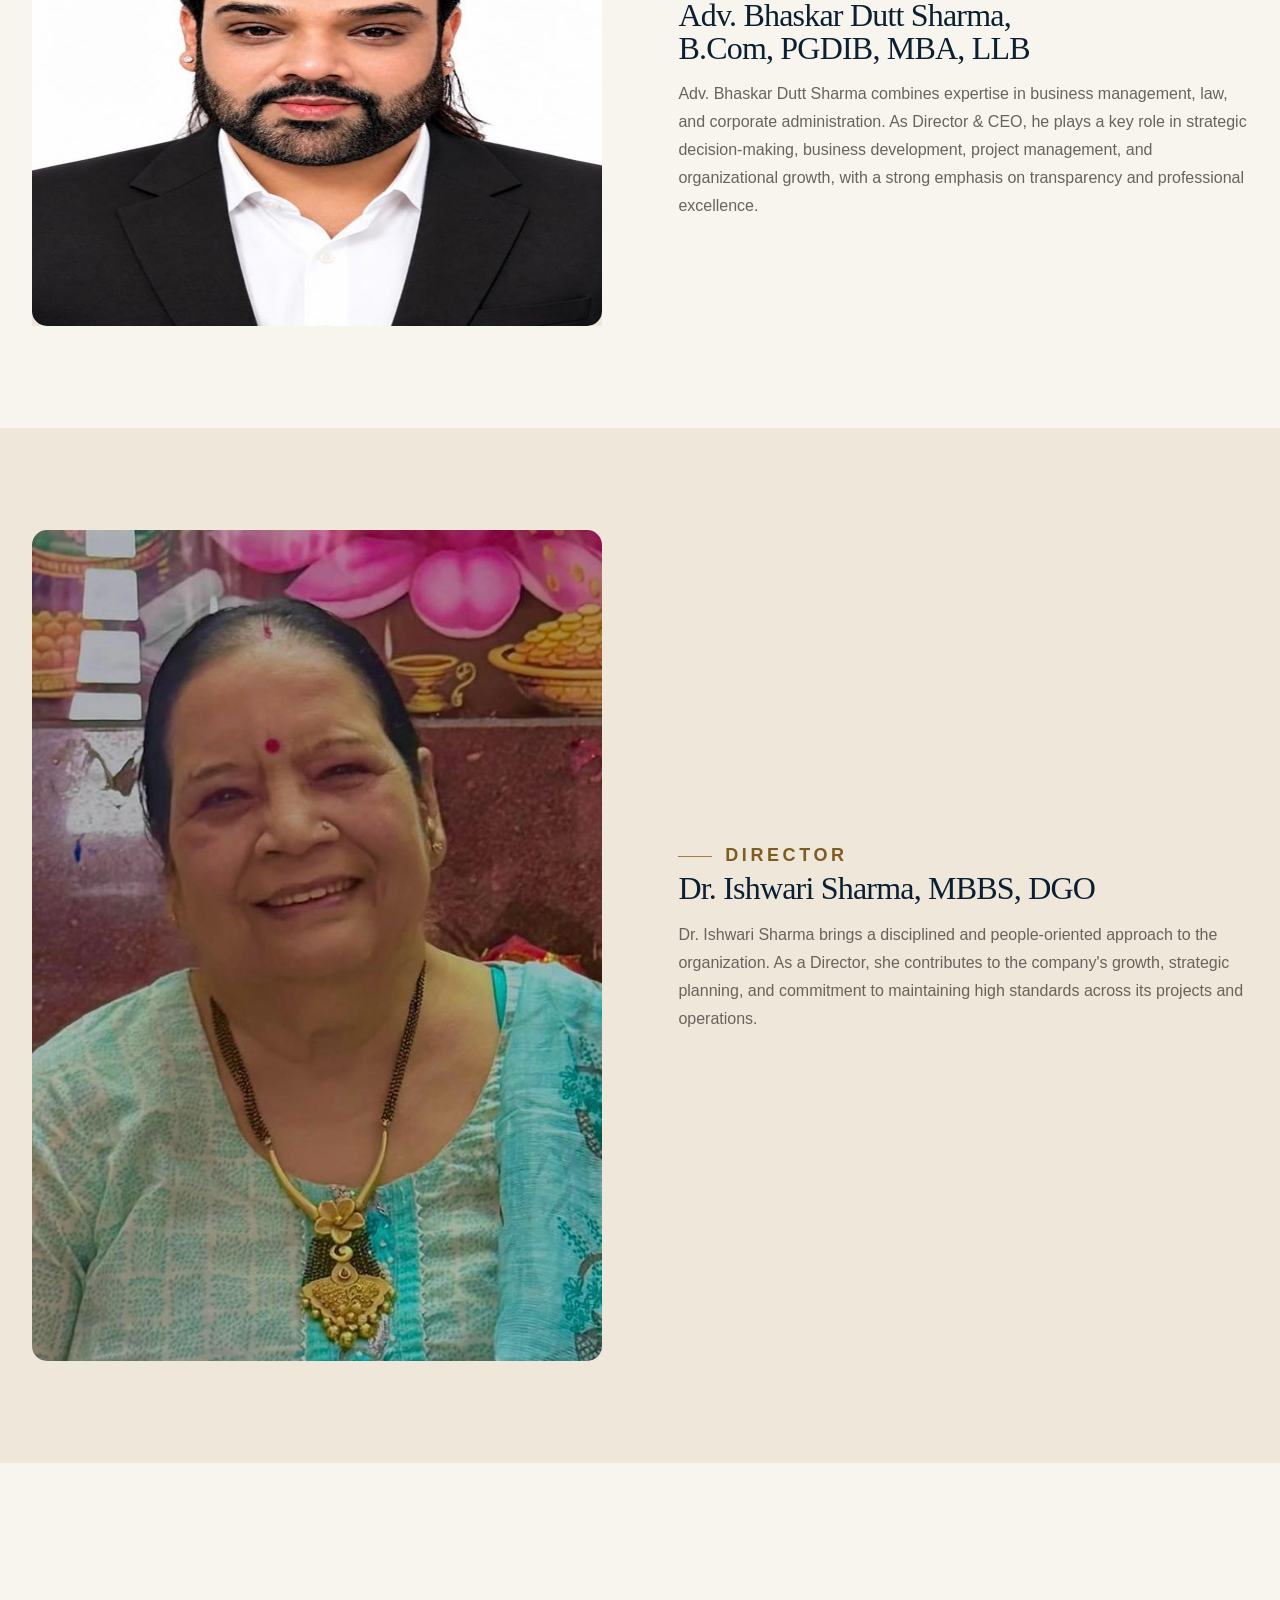
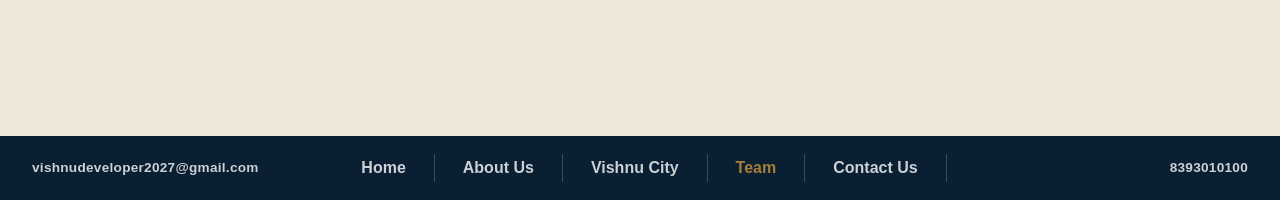
<file: team.html>
<!doctype html><html lang="en"><head><meta charset="utf-8"><meta name="viewport" content="width=device-width,initial-scale=1"><title>Our Team | Vishnu Developers &amp; Infrastructure</title><meta name="description" content="Meet the directors of Vishnu Developers &amp; Infrastructure and Abaxis Design &amp; Build, the design and project consultancy partner behind Vishnu City."><link rel="canonical" href="https://vishnudevelopersandinfrastructure.com/team"><meta property="og:type" content="website"><meta property="og:site_name" content="Vishnu Developers &amp; Infrastructure"><meta property="og:title" content="Our Team | Vishnu Developers &amp; Infrastructure"><meta property="og:description" content="Meet the directors of Vishnu Developers &amp; Infrastructure and Abaxis Design &amp; Build, the design and project consultancy partner behind Vishnu City."><meta property="og:url" content="https://vishnudevelopersandinfrastructure.com/team"><meta property="og:image" content="https://vishnudevelopersandinfrastructure.com/og-image.jpg"><meta property="og:image:width" content="1200"><meta property="og:image:height" content="630"><meta property="og:image:alt" content="Vishnu Developers &amp; Infrastructure presents Vishnu City — Enjoy Luxury Living"><meta name="twitter:card" content="summary_large_image"><meta name="twitter:title" content="Our Team | Vishnu Developers &amp; Infrastructure"><meta name="twitter:description" content="Meet the directors of Vishnu Developers &amp; Infrastructure and Abaxis Design &amp; Build, the design and project consultancy partner behind Vishnu City."><meta name="twitter:image" content="https://vishnudevelopersandinfrastructure.com/og-image.jpg"><link rel="icon" href="favicon.ico" sizes="any"><link rel="icon" type="image/png" sizes="32x32" href="favicon-32x32.png"><link rel="icon" type="image/png" sizes="192x192" href="favicon-192x192.png"><link rel="apple-touch-icon" href="apple-touch-icon.png"><meta name="theme-color" content="#0b1f33"><link rel="stylesheet" href="style.css?v=54"></head><body data-page="team"><a class="skip-link" href="#main">Skip to content</a><div id="site-header"></div><main id="main">

<section class="image-hero"><img src="assets/vishnu-city/Towers.jpeg" alt=""><div class="shell"><h2>The Visionaries Behind Vishnu City</h2></div></section>

<section class="section sand"><div class="shell two-col reveal"><div class="media-frame site-photo" style="aspect-ratio:1086/1448"><img src="assets/vishnu-city/Suresh Dutt Sharma.jpeg" alt="Dr. Suresh Dutt Sharma"></div><div><span class="eyebrow">Managing Director &amp; Proprietor</span><h3>Dr. Suresh Dutt Sharma, MBBS</h3><p>Dr. Suresh Dutt Sharma leads Vishnu Developers &amp; Infrastructure with a strong vision for responsible development, quality construction, and long-term value creation. His leadership focuses on delivering projects with a commitment to reliability, excellence, and customer satisfaction.</p></div></div></section>

<section class="section"><div class="shell two-col reveal"><div class="media-frame site-photo" style="aspect-ratio:1086/850"><img src="assets/vishnu-city/bhaskar-dutt-sharma.jpg" alt="Adv. Bhaskar Dutt Sharma"></div><div><span class="eyebrow">Director &amp; CEO</span><h3>Adv. Bhaskar Dutt Sharma, B.Com, PGDIB, MBA, LLB</h3><p>Adv. Bhaskar Dutt Sharma combines expertise in business management, law, and corporate administration. As Director &amp; CEO, he plays a key role in strategic decision-making, business development, project management, and organizational growth, with a strong emphasis on transparency and professional excellence.</p></div></div></section>

<section class="section sand"><div class="shell two-col reveal"><div class="media-frame site-photo" style="aspect-ratio:692/1009"><img src="assets/vishnu-city/Dr Ishwari Sharma.jpeg" alt="Dr. Ishwari Sharma"></div><div><span class="eyebrow">Director</span><h3>Dr. Ishwari Sharma, MBBS, DGO</h3><p>Dr. Ishwari Sharma brings a disciplined and people-oriented approach to the organization. As a Director, she contributes to the company's growth, strategic planning, and commitment to maintaining high standards across its projects and operations.</p></div></div></section>

<section class="section"><div class="shell two-col reveal"><div class="media-frame site-photo" style="aspect-ratio:1086/1448"><img src="assets/vishnu-city/Dr Aditi Sharma.jpeg" alt="Dr. Aditi Sharma"></div><div><span class="eyebrow">Director | Oral, Maxillofacial &amp; Reconstructive Surgeon</span><h3>Dr. Aditi Sharma, BDS, MDS, Ph.D.</h3><p>Dr. Aditi Sharma is a distinguished dental and surgical professional with expertise in Oral, Maxillofacial and Reconstructive Surgery. She is also a Certified Microvascular Surgeon (EACMS, Germany) and a WAUPS Diplomate in Implantology (South Korea). As a Director, she brings a perspective of precision, professionalism, and excellence to the organization.</p></div></div></section>

<section class="section sand"><div class="shell two-col reveal"><div class="media-frame site-photo" style="aspect-ratio:589/672"><img src="assets/vishnu-city/prabhu-dutt-sharma.jpg" alt="Prabhu Dutt Sharma"></div><div><span class="eyebrow">Director </span><h3>Prabhu Dutt Sharma, BBA LLB</h3><p>Prabhu Dutt Sharma is currently pursuing his BBA LLB from Amity University.</p></div></div></section>

<section class="section sand"><div class="shell"><span class="eyebrow">Design &amp; project consultant</span><h2>Abaxis Design and Build Private Limited</h2><p>Abaxis Design &amp; Build Pvt. Ltd., established in 2004, is a multidisciplinary design and construction firm offering integrated expertise in Architecture, Interior Design, Civil Construction, MEP, and Project Management.</p><p>We bring together creative thinking, technical expertise, and execution capabilities to deliver functional, sustainable, and enduring spaces. Our integrated design-to-delivery approach ensures seamless coordination from concept to completion, while maintaining a strong focus on quality, cost efficiency, and timely execution.</p><p>With experience across institutional, public-sector, corporate, and private projects, Abaxis is committed to creating spaces that balance design, functionality, technology, and long-term value.</p><p>From vision to reality, we design, build, and deliver with purpose.</p>
<h3 style="margin-top:2.5rem">About Abaxis</h3>
<div class="stats reveal" style="margin-top:1.5rem"><div class="stat"><strong data-count="22" data-suffix=" yrs">0</strong><span>No. of Years</span></div><div class="stat"><strong data-count="500" data-suffix="+">0</strong><span>No. of Projects</span></div><div class="stat"><strong>Pan India</strong><span>/ Global Presence</span></div><div class="stat"><strong>Turnkey</strong><span>Residential &amp; Commercial</span></div></div>
</div></section>

<section class="section"><div class="shell"><span class="eyebrow">Scope of consultancy</span><h2>Scope of Consultancy Services</h2><p class="lead">We offer integrated design and consultancy services across:</p><ul class="highlight-grid" style="margin-top:1.5rem">
<li>Architectural Design &amp; Master Planning</li>
<li>Interior Design &amp; Space Planning</li>
<li>Structural &amp; Civil Consultancy</li>
<li>MEP Design &amp; Coordination</li>
<li>Sustainable Design &amp; GRIHA Consultancy</li>
<li>Project Management &amp; Technical Supervision</li>
</ul><p style="margin-top:1.5rem">Our multidisciplinary approach ensures seamless coordination, technical excellence, and efficient project delivery from concept to completion.</p></div></section>

<section class="section sand"><div class="shell"><span class="eyebrow">Our team</span><h2>Our Team</h2><p class="lead">Our multidisciplinary team brings together experienced professionals across architecture, interiors, engineering, sustainability, and project management.</p><ul class="highlight-grid" style="margin-top:1.5rem">
<li>Architects &amp; Design Consultants</li>
<li>Interior Designers &amp; Space Planners</li>
<li>Structural &amp; Civil Engineers</li>
<li>MEP Design Engineers</li>
<li>Sustainability Consultants</li>
<li>Project Managers</li>
</ul><p style="margin-top:1.5rem">Together, we combine creative expertise, technical knowledge, and practical experience to deliver well-coordinated projects from concept to completion.</p></div></section>

<section class="section"><div class="shell"><h2>More About Abaxis</h2><a class="btn btn-gold reveal" style="width:100%;margin-top:1.5rem" href="https://www.abaxis.co.in/" target="_blank" rel="noopener">Visit www.abaxis.co.in</a></div></section>

<section class="section sand"><div class="shell"><span class="eyebrow">Track record</span><h2>Notable Abaxis Projects</h2><div class="two-col reveal" style="margin-top:2rem"><div class="carousel" data-carousel>
<div class="carousel-viewport">
<img class="carousel-slide" src="assets/vishnu-city/siemens.png" alt="Siemens MAG Industry &amp; Office, Taloja, Mumbai" data-caption="Siemens MAG Industry &amp; Office, Taloja, Mumbai">
<img class="carousel-slide" src="assets/vishnu-city/siemens1.png" alt="Siemens MAG Industry &amp; Office, Taloja, Mumbai" data-caption="Siemens MAG Industry &amp; Office, Taloja, Mumbai">
<img class="carousel-slide" src="assets/vishnu-city/siemens2.png" alt="Siemens MAG Industry &amp; Office, Taloja, Mumbai" data-caption="Siemens MAG Industry &amp; Office, Taloja, Mumbai">
<img class="carousel-slide" src="assets/vishnu-city/siemens3.png" alt="Siemens MAG Industry &amp; Office, Taloja, Mumbai" data-caption="Siemens MAG Industry &amp; Office, Taloja, Mumbai">
<img class="carousel-slide" src="assets/vishnu-city/HPCL.jpeg" alt="HPCL Office, Narouji Nagar, Delhi" data-caption="HPCL Office, Narouji Nagar, Delhi">
<img class="carousel-slide" src="assets/vishnu-city/HPCL1.jpeg" alt="HPCL Office, Narouji Nagar, Delhi" data-caption="HPCL Office, Narouji Nagar, Delhi">
<img class="carousel-slide" src="assets/vishnu-city/HPCL2.jpeg" alt="HPCL Office, Narouji Nagar, Delhi" data-caption="HPCL Office, Narouji Nagar, Delhi">
<img class="carousel-slide" src="assets/vishnu-city/HPCL3.jpeg" alt="HPCL Office, Narouji Nagar, Delhi" data-caption="HPCL Office, Narouji Nagar, Delhi">
<img class="carousel-slide" src="assets/vishnu-city/ircon.jpg" alt="Renovation of 8 Floors, IRCON Tower, Gurugram" data-caption="Renovation of 8 Floors, IRCON Tower, Gurugram">
<img class="carousel-slide" src="assets/vishnu-city/ircon1.jpg" alt="Renovation of 8 Floors, IRCON Tower, Gurugram" data-caption="Renovation of 8 Floors, IRCON Tower, Gurugram">
<img class="carousel-slide" src="assets/vishnu-city/ircon2.jpg" alt="Renovation of 8 Floors, IRCON Tower, Gurugram" data-caption="Renovation of 8 Floors, IRCON Tower, Gurugram">
<img class="carousel-slide" src="assets/vishnu-city/ircon3.jpg" alt="Renovation of 8 Floors, IRCON Tower, Gurugram" data-caption="Renovation of 8 Floors, IRCON Tower, Gurugram">
<img class="carousel-slide" src="assets/vishnu-city/BPCL.jpg" alt="Bhopal Office Renovation" data-caption="Bhopal Office Renovation">
<img class="carousel-slide" src="assets/vishnu-city/BPCL1.jpg" alt="Bhopal Office Renovation" data-caption="Bhopal Office Renovation">
</div>
<p class="carousel-caption"></p>
</div><div><div class="table-wrap" style="margin-top:0"><table class="area-table"><thead><tr><th>Project</th></tr></thead><tbody>
<tr><td>Siemens MAG Industry &amp; Office, Taloja, Mumbai</td></tr>
<tr><td>HPCL Office, Narouji Nagar, Delhi</td></tr>
<tr><td>Renovation of 8 Floors, IRCON Tower, Gurugram</td></tr>
<tr><td>Pharmaceutical &amp; Medical Devices Bureau of India Office, Delhi</td></tr>
<tr><td>Modernization of LIC DO, Nashik</td></tr>
<tr><td>Bhopal Office Renovation</td></tr>
<tr><td>R N Cao Training Academy, Gurugram</td></tr>
</tbody></table></div></div></div></div></section>

</main><div id="site-footer"></div><div id="mobile-cta"></div><dialog id="lightbox"><div class="modal-inner"><button class="modal-close" aria-label="Close">×</button><img alt=""><h3 data-modal-title></h3><p data-modal-copy></p></div></dialog><script src="config.js?v=54"></script><script src="script.js?v=54"></script></body></html>
</file>
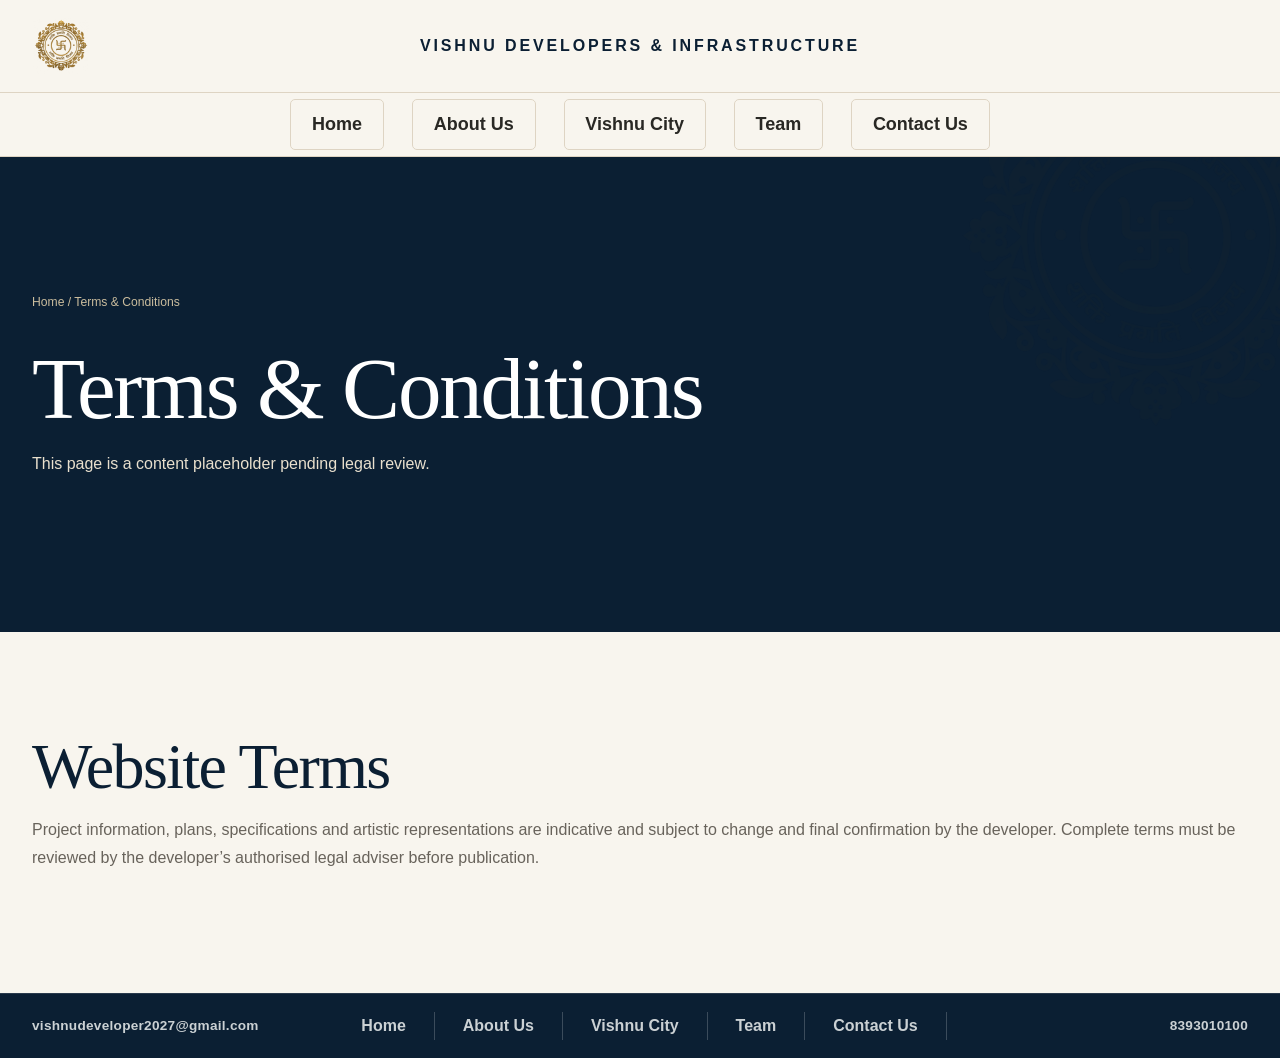
<file: terms.html>
<!doctype html><html lang="en"><head><meta charset="utf-8"><meta name="viewport" content="width=device-width,initial-scale=1"><title>Terms & Conditions | Vishnu Developers</title><link rel="icon" href="favicon.ico" sizes="any"><link rel="icon" type="image/png" sizes="32x32" href="favicon-32x32.png"><link rel="icon" type="image/png" sizes="192x192" href="favicon-192x192.png"><link rel="apple-touch-icon" href="apple-touch-icon.png"><meta name="theme-color" content="#0b1f33"><link rel="stylesheet" href="style.css?v=54"></head><body><a class="skip-link" href="#main">Skip to content</a><div id="site-header"></div><main id="main"><section class="page-hero"><div class="shell"><div class="breadcrumb"><a href="index.html">Home</a> / Terms & Conditions</div><h1>Terms & Conditions</h1><p>This page is a content placeholder pending legal review.</p></div></section><section class="section"><div class="shell"><h2>Website Terms</h2><p>Project information, plans, specifications and artistic representations are indicative and subject to change and final confirmation by the developer. Complete terms must be reviewed by the developer’s authorised legal adviser before publication.</p></div></section></main><div id="site-footer"></div><div id="mobile-cta"></div><script src="config.js?v=54"></script><script src="script.js?v=54"></script></body></html>
</file>
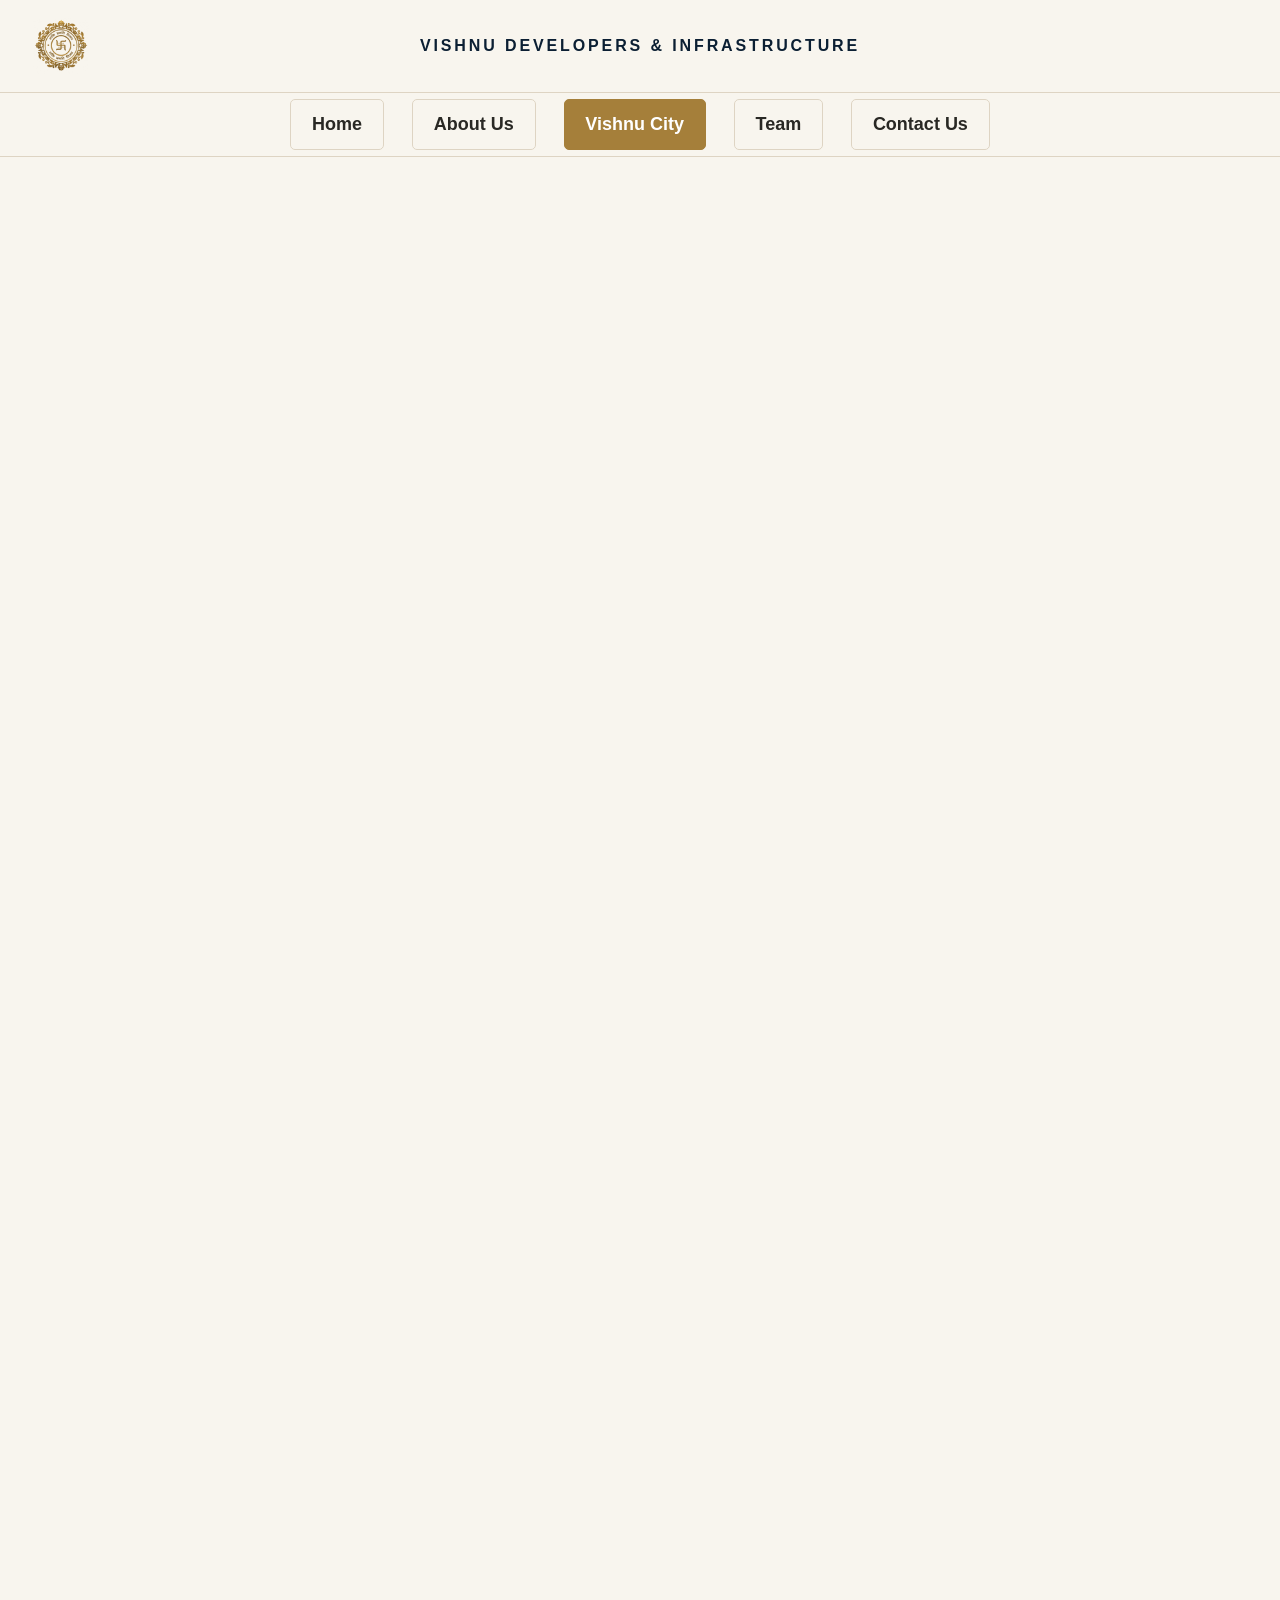
<file: vishnu-city.html>
<!doctype html><html lang="en"><head><meta charset="utf-8"><meta name="viewport" content="width=device-width,initial-scale=1"><title>Vishnu City, Baraut | Vishnu Developers &amp; Infrastructure</title><meta name="description" content="Explore Vishnu City — site plan, plot layouts, club house floor plans, area chart and birds eye views of our 3BHK residential community in Baraut."><link rel="canonical" href="https://vishnudevelopersandinfrastructure.com/vishnu-city"><meta property="og:type" content="website"><meta property="og:site_name" content="Vishnu Developers &amp; Infrastructure"><meta property="og:title" content="Vishnu City, Baraut | Vishnu Developers &amp; Infrastructure"><meta property="og:description" content="Explore Vishnu City — site plan, plot layouts, club house floor plans, area chart and birds eye views of our 3BHK residential community in Baraut."><meta property="og:url" content="https://vishnudevelopersandinfrastructure.com/vishnu-city"><meta property="og:image" content="https://vishnudevelopersandinfrastructure.com/og-image.jpg"><meta property="og:image:width" content="1200"><meta property="og:image:height" content="630"><meta property="og:image:alt" content="Vishnu Developers &amp; Infrastructure presents Vishnu City — Enjoy Luxury Living"><meta name="twitter:card" content="summary_large_image"><meta name="twitter:title" content="Vishnu City, Baraut | Vishnu Developers &amp; Infrastructure"><meta name="twitter:description" content="Explore Vishnu City — site plan, plot layouts, club house floor plans, area chart and birds eye views of our 3BHK residential community in Baraut."><meta name="twitter:image" content="https://vishnudevelopersandinfrastructure.com/og-image.jpg"><link rel="icon" href="favicon.ico" sizes="any"><link rel="icon" type="image/png" sizes="32x32" href="favicon-32x32.png"><link rel="icon" type="image/png" sizes="192x192" href="favicon-192x192.png"><link rel="apple-touch-icon" href="apple-touch-icon.png"><meta name="theme-color" content="#0b1f33"><link rel="stylesheet" href="style.css?v=54"></head><body data-page="project"><a class="skip-link" href="#main">Skip to content</a><div id="site-header"></div><main id="main">

<section class="section"><div class="shell"><div class="media-frame site-photo" style="aspect-ratio:1600/899;margin-bottom:3.5rem"><img src="assets/vishnu-city/luxury.jpg" alt="Vishnu Developers &amp; Infrastructure proudly presents Vishnu City — Enjoy Luxury Living"></div><span class="eyebrow">Vishnu City</span><h2>About Vishnu City</h2>
  <p style="font-size:clamp(1.25rem,2vw,1.75rem);line-height:1.35;margin:2rem 0 0"><strong style="color:var(--navy)">Approved Baghpat Baraut Khekra Development Authority</strong></p>
  <p>Vishnu City is a thoughtfully planned premium residential community developed by Vishnu Developers & Infrastructure, designed to offer a harmonious blend of modern living, comfort, security, and sustainable development. Strategically located in a well-connected and rapidly growing neighborhood, the project is envisioned as a landmark residential destination for families seeking a refined lifestyle and long-term value.</p><p>Spread across six residential blocks, Vishnu City comprises 24 exclusive 3BHK residences, with each block featuring stilt parking, a ground floor, and three upper floors. Every residence is carefully designed to maximize natural light, ventilation, privacy, and functionality while maintaining contemporary architectural aesthetics.</p><p>The development follows a comprehensive master plan that integrates residential living with open green spaces, community facilities, pedestrian-friendly pathways, and modern infrastructure. From its initial phase of land planning and infrastructure development to the final phase of landscaping, recreational amenities, and community spaces, every aspect of Vishnu City is being developed with a focus on quality, sustainability, and long-term value creation.</p><p>With spacious homes, organized circulation, dedicated parking, landscaped environments, and future-ready infrastructure, Vishnu City aims to create a vibrant residential ecosystem where families can live, grow, and thrive for generations.</p>

<div class="two-col" style="margin-top:3rem;align-items:start"><a class="plan-link" href="assets/vishnu-city/upfs.jpg" target="_blank" rel="noopener" aria-label="Open provisional fire NOC full size"><div class="media-frame" style="min-height:0;aspect-ratio:1043/1508"><img src="assets/vishnu-city/upfs.jpg" alt="Provisional fire NOC issued by UP Fire Service for Vishnu City" loading="lazy"></div></a>
<div><h3>Approvals &amp; Fire Safety</h3>
<ul class="highlight-grid" style="margin:1.5rem 0 2rem">
<li>Provisional fire NOC — UP Fire Service, Baghpat (19-08-2026)</li>
<li>Stilt + 4 floors, building height 14.80 m</li>
<li>Fire drawing with floor plans, section, elevation and site plan</li>
</ul>
<a class="btn btn-gold" href="assets/vishnu-city/upfs.jpg" target="_blank" rel="noopener">View fire NOC full size</a></div></div>
<h3 style="margin-top:4rem">Fire Drawing</h3>
<a class="plan-link" href="assets/vishnu-city/FIRE DRAWING.webp" target="_blank" rel="noopener" aria-label="Open fire drawing full size"><div class="media-frame" style="min-height:0;aspect-ratio:4967/3509;margin-top:1.5rem"><img src="assets/vishnu-city/FIRE DRAWING.webp" alt="Fire drawing — floor plans, section, elevation, site plan and NOC/fire safety legend" loading="lazy"></div></a></div></section>

<section class="section sand"><div class="shell two-col reveal" style="align-items:start">
<div><span class="eyebrow">Vishnu City</span><h2>Amenities</h2><p>Vishnu City offers a thoughtfully curated range of lifestyle and community amenities designed to promote health, recreation, social interaction, and overall well-being. Residents will enjoy beautifully landscaped gardens and open green areas, creating a refreshing environment amidst urban living.

The development is planned with dedicated community facilities including a modern gymnasium, yoga and wellness center, Zumba and fitness studio, indoor games area, children's activity room, residents' lounge, community hall, library, co-working spaces, and recreational zones. These facilities are designed to cater to residents of all age groups, encouraging a balanced, active, and healthy lifestyle.

Regular Zumba sessions and group fitness activities provide residents with an engaging way to stay fit, build social connections, and enhance overall wellness within the community.

Additional features such as secure stilt parking, lift access, well-planned circulation spaces, landscaped parks, and community gathering areas further enhance the overall living experience, making Vishnu City a complete residential destination.</p>
</div>


<div class="media-frame site-photo" style="aspect-ratio:1312/1199"><img src="assets/vishnu-city/Amenities.jpg" alt="Vishnu City amenities"></div>

</div></section>

<section class="section"><div class="shell two-col reveal" style="align-items:start">
<div><span class="eyebrow">Vishnu City</span><h2>Living Impact</h2><p>Vishnu City is envisioned as more than just a residential development—it is planned as a thriving community that fosters meaningful connections, healthy living, and a sense of belonging. By integrating green spaces, recreational facilities, wellness amenities, and community-focused infrastructure, the project encourages residents to enjoy a balanced and enriching lifestyle.</p><p>The development will positively contribute to the surrounding vicinity by enhancing urban infrastructure, generating employment opportunities during and after construction, increasing local economic activity, and promoting organized residential growth. The presence of parks, community facilities, and social interaction spaces will help build stronger neighborhood relationships and create a safe, family-oriented environment.</p>
</div>
<div class="media-frame site-photo"><img src="assets/vishnu-city/living-impact.jpg" alt="Vishnu City living impact"></div>
</div></section>

<section class="section sand"><div class="shell"><span class="eyebrow">Site plan</span><h2>Complete Development Plan</h2><div class="grid-2" style="margin-top:2rem">
<div class="media-frame site-photo"><img src="assets/vishnu-city/entrance-gate.jpg" alt="Vishnu City entrance gate"></div>
<div class="media-frame site-photo"><img src="assets/vishnu-city/entrance-signage.jpg" alt="Vishnu Developers & Infrastructure entrance signage"></div>
</div></div></section>

<section class="section sand"><div class="shell"><span class="eyebrow">Site</span><h2>Birds Eye View</h2><div class="carousel" data-carousel style="margin-top:2rem">
<div class="carousel-viewport" style="aspect-ratio:1114/640">
<img class="carousel-slide" src="assets/vishnu-city/bird view.webp" alt="Vishnu City birds eye view">
<img class="carousel-slide" src="assets/vishnu-city/bird view1.png" alt="Vishnu City birds eye view">
<img class="carousel-slide" src="assets/vishnu-city/bird view2.png" alt="Vishnu City birds eye view">
<img class="carousel-slide" src="assets/vishnu-city/bird view3.png" alt="Vishnu City birds eye view">
<img class="carousel-slide" src="assets/vishnu-city/bird view4.png" alt="Vishnu City birds eye view">
</div>
</div></div></section>

<section class="section" id="area-chart"><div class="shell"><span class="eyebrow">Area chart</span><h2>Area Chart — Vishnu City (Residential)</h2>
<div class="card" style="margin-top:2rem"><h3>Plots</h3><div class="table-wrap"><table class="area-table"><thead><tr><th>Plot</th><th>Covered area × floors</th><th>Balcony area × floors</th><th>Total area</th></tr></thead><tbody>
<tr><td>1 (Club House)</td><td>2,526 sq.ft × 4 = 10,104 sq.ft</td><td>—</td><td>10,104 sq.ft</td></tr>
<tr><td>2</td><td>1,309 sq.ft × 4 = 5,236 sq.ft</td><td>164 sq.ft × 4 = 656 sq.ft</td><td>5,892 sq.ft</td></tr>
<tr><td>3</td><td>1,239 sq.ft × 4 = 4,956 sq.ft</td><td>134 sq.ft × 4 = 536 sq.ft</td><td>5,492 sq.ft</td></tr>
<tr><td>4</td><td>1,195 sq.ft × 4 = 4,780 sq.ft</td><td>97 sq.ft × 4 = 388 sq.ft</td><td>5,168 sq.ft</td></tr>
<tr><td>5</td><td>1,187 sq.ft × 4 = 4,748 sq.ft</td><td>105 sq.ft × 4 = 444 sq.ft</td><td>5,192 sq.ft</td></tr>
<tr><td>6</td><td>1,187 sq.ft × 4 = 4,748 sq.ft</td><td>105 sq.ft × 4 = 444 sq.ft</td><td>5,192 sq.ft</td></tr>
<tr><td>7</td><td>1,187 sq.ft × 4 = 4,748 sq.ft</td><td>105 sq.ft × 4 = 444 sq.ft</td><td>5,192 sq.ft</td></tr>
</tbody></table></div></div>
<div class="card" style="margin-top:1.5rem"><h3>Common Area</h3><div class="table-wrap"><table class="area-table"><thead><tr><th>Particulars</th><th>Area</th><th>Total area</th></tr></thead><tbody>
<tr><td>Stilt area</td><td>8,200 sq.ft</td><td>8,200 sq.ft</td></tr>
<tr><td>Staircase + lift + lobby</td><td>340 × 3 = 1,020; 1,020 × 4 = 4,080 sq.ft</td><td>4,080 sq.ft</td></tr>
<tr><td>Terrace structure (mumty)</td><td>340 × 3 = 1,020 sq.ft</td><td>1,020 sq.ft</td></tr>
<tr><td>Lift machine room</td><td>36 × 3 = 108 sq.ft</td><td>108 sq.ft</td></tr>
<tr><td>Septic tank</td><td>323 sq.ft</td><td>323 sq.ft</td></tr>
<tr><td>Water tank</td><td>95 sq.ft</td><td>95 sq.ft</td></tr>
</tbody></table></div></div>
</div></section>

<section class="section"><div class="shell"><span class="eyebrow">Phase I</span><h2>Stilt Floor Plan</h2><div class="media-frame" style="margin-top:2rem;min-height:0;aspect-ratio:1600/888"><img src="assets/vishnu-city/24 cars.jpg" alt="Stilt floor plan with 24 car parking spaces"></div><p class="lead" style="margin-top:1.5rem">The stilt floor is planned as secure, well-organized covered parking with dedicated lift shafts and fire/store rooms in each block. The layout provides for 24 car parking spaces (20 achieved as per the approved plan), with a stilt parking area of approximately 7,185 sq. ft.</p></div></section>

<section class="section sand" id="club-house-plans"><div class="shell"><span class="eyebrow">Club House</span><h2>Club House Floor Plans</h2><p class="lead">A five-level community club — ground-floor reception and offices, a gym and yoga studio, indoor games and a kids' room, a library, co-working and meeting hall, and a landscaped terrace. Plot area 240 sq. m. (2,864.7 sq. ft.), covered area 236 sq. m. (2,526.5 sq. ft.).</p>
<div class="floor-tabs" data-tabs>
<div class="tab-list" role="tablist" aria-label="Club house floors">
<button type="button" role="tab" class="active" aria-selected="true">Ground Floor</button>
<button type="button" role="tab" aria-selected="false">First Floor</button>
<button type="button" role="tab" aria-selected="false">Second Floor</button>
<button type="button" role="tab" aria-selected="false">Third Floor</button>
<button type="button" role="tab" aria-selected="false">Terrace</button>
</div>
<div class="tab-panel active"><div class="two-col floor-panel">
<a class="plan-link" href="assets/vishnu-city/Club Ground.jpg" target="_blank" rel="noopener" aria-label="Open ground floor plan full size"><div class="media-frame" style="min-height:0;aspect-ratio:1076/1462"><img src="assets/vishnu-city/Club Ground.jpg" alt="Club house ground floor plan"></div></a>
<div><h3>Ground Floor</h3><ul class="highlight-grid">
<li>Reception &amp; sitting lounge</li>
<li>Director, AR room &amp; manager cabins</li>
<li>Pantry</li>
<li>UPS room</li>
<li>Male &amp; female toilets</li>
<li>Lift access</li>
<li>Double-height model space</li>
<li>Main entry porch &amp; landscaped garden</li>
</ul><a class="btn btn-line" href="assets/vishnu-city/Club Ground.jpg" target="_blank" rel="noopener">View full size</a></div>
</div></div>
<div class="tab-panel"><div class="two-col floor-panel">
<a class="plan-link" href="assets/vishnu-city/Club first.jpg" target="_blank" rel="noopener" aria-label="Open first floor plan full size"><div class="media-frame" style="min-height:0;aspect-ratio:1088/1445"><img src="assets/vishnu-city/Club first.jpg" alt="Club house first floor plan" loading="lazy"></div></a>
<div><h3>First Floor</h3><ul class="highlight-grid">
<li>Gym — 41′2″ × 22′2″</li>
<li>Yoga studio — 15′0″ × 17′6″</li>
<li>Changing room</li>
<li>UPS room</li>
<li>Male &amp; female toilets</li>
<li>Lift &amp; feature staircase</li>
</ul><a class="btn btn-line" href="assets/vishnu-city/Club first.jpg" target="_blank" rel="noopener">View full size</a></div>
</div></div>
<div class="tab-panel"><div class="two-col floor-panel">
<a class="plan-link" href="assets/vishnu-city/Club second.jpg" target="_blank" rel="noopener" aria-label="Open second floor plan full size"><div class="media-frame" style="min-height:0;aspect-ratio:1080/1456"><img src="assets/vishnu-city/Club second.jpg" alt="Club house second floor plan" loading="lazy"></div></a>
<div><h3>Second Floor</h3><ul class="highlight-grid">
<li>Indoor games — 41′2″ × 22′2″</li>
<li>Kids activity room — 15′0″ × 17′6″</li>
<li>Residents’ lounge — 8′9″ × 19′6″</li>
<li>Pantry</li>
<li>Changing room</li>
<li>Male &amp; female toilets</li>
</ul><a class="btn btn-line" href="assets/vishnu-city/Club second.jpg" target="_blank" rel="noopener">View full size</a></div>
</div></div>
<div class="tab-panel"><div class="two-col floor-panel">
<a class="plan-link" href="assets/vishnu-city/Club third.jpg" target="_blank" rel="noopener" aria-label="Open third floor plan full size"><div class="media-frame" style="min-height:0;aspect-ratio:1082/1454"><img src="assets/vishnu-city/Club third.jpg" alt="Club house third floor plan" loading="lazy"></div></a>
<div><h3>Third Floor</h3><ul class="highlight-grid">
<li>Community / meeting hall — 41′2″ × 22′2″</li>
<li>Co-working space — 12′2″ × 9′8″</li>
<li>Library &amp; sitting — 15′0″ × 17′6″</li>
<li>Library book shelves — 8′9″ × 19′6″</li>
<li>Male &amp; female toilets</li>
</ul><a class="btn btn-line" href="assets/vishnu-city/Club third.jpg" target="_blank" rel="noopener">View full size</a></div>
</div></div>
<div class="tab-panel"><div class="two-col floor-panel">
<a class="plan-link" href="assets/vishnu-city/Club Terrace.jpg" target="_blank" rel="noopener" aria-label="Open terrace floor plan full size"><div class="media-frame" style="min-height:0;aspect-ratio:1069/1471"><img src="assets/vishnu-city/Club Terrace.jpg" alt="Club house terrace floor plan" loading="lazy"></div></a>
<div><h3>Terrace</h3><ul class="highlight-grid">
<li>Open-air lounge seating</li>
<li>Outdoor dining table</li>
<li>Timber sun deck with loungers</li>
<li>Landscaped lawn</li>
<li>Fire-pit sitting</li>
<li>Lift access</li>
</ul><a class="btn btn-line" href="assets/vishnu-city/Club Terrace.jpg" target="_blank" rel="noopener">View full size</a></div>
</div></div>
</div></div></section>

<section class="section" id="plot-layouts"><div class="shell"><span class="eyebrow">Residential plots</span><h2>Plot Layouts</h2><p class="lead">Ground-floor plans for Plots 2 to 7. Room-wise dimensions are marked on each plan — tap a plan to view it full size.</p>
<div class="plot-grid">
<figure class="plot-card"><a href="assets/vishnu-city/Ground plot 2.jpg" target="_blank" rel="noopener"><img src="assets/vishnu-city/Ground plot 2.jpg" alt="Plot 2 ground floor plan" loading="lazy"></a><figcaption>Plot 2</figcaption></figure>
<figure class="plot-card"><a href="assets/vishnu-city/Ground plot 3.jpg" target="_blank" rel="noopener"><img src="assets/vishnu-city/Ground plot 3.jpg" alt="Plot 3 ground floor plan" loading="lazy"></a><figcaption>Plot 3</figcaption></figure>
<figure class="plot-card"><a href="assets/vishnu-city/Ground plot 4.jpeg" target="_blank" rel="noopener"><img src="assets/vishnu-city/Ground plot 4.jpeg" alt="Plot 4 ground floor plan" loading="lazy"></a><figcaption>Plot 4</figcaption></figure>
<figure class="plot-card"><a href="assets/vishnu-city/Ground plot 5.jpg" target="_blank" rel="noopener"><img src="assets/vishnu-city/Ground plot 5.jpg" alt="Plot 5 ground floor plan" loading="lazy"></a><figcaption>Plot 5</figcaption></figure>
<figure class="plot-card"><a href="assets/vishnu-city/Ground  6.jpg" target="_blank" rel="noopener"><img src="assets/vishnu-city/Ground  6.jpg" alt="Plot 6 ground floor plan" loading="lazy"></a><figcaption>Plot 6</figcaption></figure>
<figure class="plot-card"><a href="assets/vishnu-city/Ground 7.jpg" target="_blank" rel="noopener"><img src="assets/vishnu-city/Ground 7.jpg" alt="Plot 7 ground floor plan" loading="lazy"></a><figcaption>Plot 7</figcaption></figure>
</div></div></section>

<section class="section sand"><div class="shell"><span class="eyebrow">Architectural imaging</span><h2>Club House</h2><div class="media-frame" style="margin-top:2rem;min-height:0;aspect-ratio:1401/1123"><img src="assets/vishnu-city/CLUB HOUSE.jpeg" alt="Club house exterior render" loading="lazy"></div></div></section>

<section class="section"><div class="shell"><span class="eyebrow">Architectural imaging</span><h2>Vishnu City Towers</h2><div class="media-frame" style="margin-top:2rem;min-height:0;aspect-ratio:1600/923"><img src="assets/vishnu-city/Towers.jpeg" alt="Vishnu City towers exterior render"></div></div></section>

<section class="section sand"><div class="shell"><span class="eyebrow">Architectural imaging</span><h2>Interiors</h2><div class="grid-2" style="margin-top:2rem">
<div class="media-frame" style="min-height:0;aspect-ratio:681/1024"><img src="assets/vishnu-city/Interiors1.jpeg" alt="Interior render 1"></div>
<div class="media-frame" style="min-height:0;aspect-ratio:682/854"><img src="assets/vishnu-city/Interiors2.jpeg" alt="Interior render 2"></div>
<div class="media-frame" style="min-height:0;aspect-ratio:668/899"><img src="assets/vishnu-city/Interiors3.jpeg" alt="Interior render 3"></div>
<div class="media-frame" style="min-height:0;aspect-ratio:685/669"><img src="assets/vishnu-city/Interiors4.jpeg" alt="Interior render 4"></div>
</div></div></section>

</main><div id="site-footer"></div><div id="mobile-cta"></div><script src="config.js?v=54"></script><script src="script.js?v=54"></script></body></html>
</file>
<file: style.css>
:root{--navy:#0b1f33;--navy-light:#14324e;--gold:#a57f3a;--gold-dark:#7f5c21;--champagne:#e9e0ce;--ivory:#f8f5ee;--sand:#efe7da;--charcoal:#292824;--grey:#68635b;--white:#fff;--border:#ded4c3;--serif:"Iowan Old Style","Palatino Linotype",Georgia,serif;--sans:"Segoe UI",Arial,sans-serif;--section:clamp(5rem,8vw,8rem)}
*{box-sizing:border-box}html{scroll-behavior:smooth}body{margin:0;padding-top:156px;background:var(--ivory);color:var(--charcoal);font-family:var(--sans);font-size:16px;line-height:1.75}img{display:block;max-width:100%}a{color:inherit;text-decoration:none}button,input,select,textarea{font:inherit}.shell{width:min(1280px,calc(100% - 48px));margin:auto}.sr-only{position:absolute;width:1px;height:1px;overflow:hidden;clip:rect(0,0,0,0)}.skip-link{position:fixed;left:1rem;top:-5rem;z-index:999;background:#fff;padding:.7rem 1rem}.skip-link:focus{top:1rem}.eyebrow{display:flex;align-items:center;gap:.8rem;color:var(--gold-dark);font-size:1.125rem;font-weight:700;letter-spacing:.16em;text-transform:uppercase}.eyebrow:before{content:"";width:34px;border-top:1px solid var(--gold)}h1,h2,h3{font-family:var(--serif);line-height:1.02;margin:0 0 1rem;color:var(--navy);font-weight:500}h1{font-size:clamp(3rem,6.8vw,5.6rem)}h2{font-size:clamp(2.4rem,5vw,4.4rem)}h3{font-size:clamp(1.45rem,2.5vw,2rem)}p{margin:0 0 1.15rem;color:var(--grey)}.lead{font-size:clamp(1.05rem,1.5vw,1.25rem);max-width:680px}.section{padding:var(--section) 0}.section-head{display:grid;grid-template-columns:1fr 1fr;gap:3rem;align-items:end;margin-bottom:3.5rem}.section-head p{max-width:580px}.btn{display:inline-flex;align-items:center;justify-content:center;min-height:48px;padding:.72rem 1.25rem;border:1px solid transparent;border-radius:5px;font-size:.76rem;font-weight:700;letter-spacing:.08em;text-transform:uppercase;cursor:pointer}.btn-gold{background:var(--gold);color:#fff}.btn-gold:hover{background:var(--gold-dark)}.btn-line{border-color:var(--border);color:var(--navy);background:transparent}.btn-light{border-color:rgba(255,255,255,.5);color:#fff}.text-link{display:inline-block;color:var(--gold-dark);font-weight:700;font-size:.82rem;letter-spacing:.05em;margin-top:1rem}.nav-wrap{background:rgba(248,245,238,.97);border-bottom:1px solid var(--border);transition:.25s;position:fixed;top:0;left:0;right:0;z-index:50}.scrolled .nav-wrap{box-shadow:0 8px 24px rgba(11,31,51,.1)}.nav-inner{height:92px;display:flex;align-items:center;gap:1.4rem;position:relative}.scrolled .nav-inner{height:72px}.brand-logo{display:flex;align-items:center}.brand-logo img{width:58px;height:58px;object-fit:contain}.brand-title{position:absolute;left:50%;top:50%;transform:translate(-50%,-50%);text-align:center;white-space:nowrap}.brand-title span{display:block;color:var(--navy);font-size:1rem;font-weight:700;letter-spacing:.18em;text-transform:uppercase}.brand-title .brand-short{display:none}.site-header nav{display:flex;align-items:center;justify-content:center;gap:1.75rem;height:64px;border-top:1px solid var(--border)}.site-header nav a{font-size:18px;font-weight:600;white-space:nowrap;border:1px solid var(--border);border-radius:5px;padding:.55rem 1.3rem;transition:.2s}.site-header nav a:hover{border-color:var(--gold);color:var(--gold-dark)}.site-header nav a.active{background:var(--gold);border-color:var(--gold);color:#fff}.menu-toggle{display:none;background:none;border:0;padding:.6rem}.menu-toggle span{display:block;width:24px;border-top:2px solid var(--navy);margin:5px}.hero{min-height:calc(100vh - 156px);position:relative;display:grid;align-items:end;overflow:hidden;background:var(--navy);color:white}
.hero-brand{display:flex;flex-direction:column;align-items:center;justify-content:center;text-align:center;background:#2b2216}
.hero.hero-brand:after{background:radial-gradient(ellipse 640px 560px at 50% 44%,rgba(20,15,9,.62) 0%,rgba(24,18,11,.5) 50%,rgba(28,21,13,.42) 100%)}
.hero-brand .hero-content{max-width:760px;padding:7rem 0 4rem}
.hero-brand .hero-actions,.hero-brand .hero-facts,.hero-brand .eyebrow{justify-content:center}
.hero-brand .hero-facts{border-top:1px solid rgba(255,255,255,.25)}
.hero-brand .hero-facts span{text-align:left}
.brand-seal{position:relative;width:min(420px,74vw);margin:0 auto 2.25rem}
.brand-seal:before{content:"";position:absolute;left:50%;top:52%;width:82%;height:82%;transform:translate(-50%,-50%);border-radius:50%;background:radial-gradient(circle,rgba(10,8,5,.62) 0%,rgba(10,8,5,.38) 62%,rgba(10,8,5,0) 100%);box-shadow:0 0 0 1px rgba(216,181,110,.28)}
.seal-ring{width:100%;display:block;filter:drop-shadow(0 2px 10px rgba(0,0,0,.8))}
.seal-ring text{fill:var(--gold);font-family:var(--serif);font-size:16px;letter-spacing:1.5px;paint-order:stroke;stroke:rgba(10,8,5,.85);stroke-width:3px;stroke-linejoin:round}
.seal-emblem{position:absolute;top:52%;left:50%;transform:translate(-50%,-50%);width:58%;height:auto;display:block;background:transparent;filter:drop-shadow(0 4px 14px rgba(0,0,0,.6))}
.hero-brand .tagline{color:var(--gold);font-family:var(--serif);font-size:1.5rem;font-weight:500;letter-spacing:.28em;text-transform:uppercase;margin:0 auto 1.75rem;text-align:center;width:100%;max-width:none;text-shadow:0 2px 10px rgba(0,0,0,.7)}
.hero-brand .hero-bg{content:url("assets/vishnu-city/hero-new.jpg");object-position:65% 70%}
@keyframes heroContentIn{from{opacity:0;transform:translateY(28px)}to{opacity:1;transform:none}}
.hero-brand .hero-content{animation:heroContentIn 1.2s cubic-bezier(.22,.9,.32,1) both}
.plan-jumpnav{display:flex;flex-wrap:wrap;gap:.6rem;margin:2rem 0 3.5rem}
.spec-grid div{padding:1.4rem 1rem;text-align:center;background:#fff;border:1px solid var(--border);border-radius:6px}
.spec-grid strong{font-family:var(--serif);font-size:1rem;color:var(--navy);font-weight:500}
.plan-block{padding:3rem 0;border-top:1px solid var(--border)}
.plan-block:first-of-type{border-top:0}
.plan-block h3{margin-bottom:1.2rem}
.plan-dark-card{background:var(--navy);border-radius:8px;overflow:hidden}
.area-table{width:100%;border-collapse:collapse;font-size:1rem}
.area-table th,.area-table td{padding:.85rem 1rem;text-align:left;border-bottom:1px solid var(--border)}
.area-table th{color:var(--gold-dark);text-transform:uppercase;letter-spacing:.08em;font-size:1.125rem;font-weight:700;border-bottom:2px solid var(--border)}
.area-table td{color:var(--grey)}
.area-table tfoot td{color:var(--navy);font-weight:700;border-top:2px solid var(--gold);border-bottom:0}
.table-wrap{overflow-x:auto;margin:1.5rem 0}.hero-bg{position:absolute;top:-5%;left:-5%;width:110%;max-width:none;height:110%;object-fit:cover;animation:heroScale 20s ease-in-out infinite alternate}.hero:after{content:"";position:absolute;inset:0;background:linear-gradient(90deg,rgba(11,31,51,.93) 0%,rgba(11,31,51,.67) 48%,rgba(11,31,51,.14) 100%)}.hero-content{position:relative;z-index:1;padding:7rem 0 3rem;max-width:760px}.hero h1,.hero h2,.dark h2,.dark h3,.page-hero h1{color:white}.hero h1 em,.page-hero h1 em{color:#d8b56e;font-weight:500}.hero p{color:#eef0ed;font-size:1.1rem;max-width:650px}.hero-actions{display:flex;gap:.75rem;margin:2rem 0}.hero-facts{display:flex;gap:0;border-top:1px solid rgba(255,255,255,.25);margin-top:3rem}.hero-facts span{padding:1.3rem 2rem 0 0;margin-right:2rem;border-right:1px solid rgba(255,255,255,.2);font-size:.78rem}.hero-facts b{display:block;font-family:var(--serif);font-size:1.35rem;color:#fff}.trustbar{position:relative;z-index:2;background:rgba(11,31,51,.93);border-top:1px solid rgba(255,255,255,.15)}.trustbar .shell{display:grid;grid-template-columns:repeat(5,1fr)}.trustbar span{padding:1rem;text-align:center;color:var(--champagne);font-size:.7rem;border-right:1px solid rgba(255,255,255,.12)}.page-hero{background:var(--navy);color:#fff;padding:7rem 0;position:relative;overflow:hidden}.page-hero:after{content:"";position:absolute;width:430px;height:430px;right:-90px;top:-130px;background:url("assets/vishnu-logo.png") center/contain no-repeat;opacity:.035}.page-hero p{color:var(--champagne);max-width:650px}.breadcrumb{font-size:.76rem;color:#cbbd9e;margin-bottom:2rem}.two-col{display:grid;grid-template-columns:1fr 1fr;gap:clamp(2.5rem,6vw,6rem);align-items:center}.two-col>*{min-width:0}.media-frame{position:relative;background:var(--sand);min-height:520px;overflow:hidden}.media-frame img{width:100%;height:100%;object-fit:cover;position:absolute}.media-frame:after{content:"";position:absolute;inset:18px;border:1px solid rgba(255,255,255,.6)}
.media-frame.site-photo{min-height:0;aspect-ratio:3/2;box-shadow:none}
.site-photo:after{display:none}
.site-photo img{position:static;width:100%;height:100%;object-fit:cover; border-radius:15px;}
.media-frame.legacy-image{box-shadow:none}
.legacy-image:after{display:none}.highlight{border-left:2px solid var(--gold);padding-left:1.3rem;color:var(--navy);font-family:var(--serif);font-size:1.35rem}.stats{display:grid;grid-template-columns:repeat(4,1fr);border-top:1px solid var(--border);border-bottom:1px solid var(--border)}.stat{padding:2.3rem 1.5rem;border-right:1px solid var(--border)}.stat:last-child{border:0}.stat strong{display:block;font:500 clamp(1.7rem,3vw,2.6rem)/1 var(--serif);color:var(--navy);margin-bottom:.6rem}.stat span{font-size:.68rem;text-transform:uppercase;letter-spacing:.14em;color:var(--grey)}.grid-2,.grid-3,.grid-4,.grid-6{display:grid;gap:1.25rem}.grid-2{grid-template-columns:repeat(2,1fr)}.grid-3{grid-template-columns:repeat(3,1fr)}.grid-4{grid-template-columns:repeat(4,1fr)}.grid-6{grid-template-columns:repeat(3,1fr)}.card{background:#fff;border:1px solid var(--border);padding:2rem;border-radius:10px;transition:.2s;min-width:0}.card:hover{transform:translateY(-4px);box-shadow:0 16px 40px rgba(11,31,51,.08)}.card-num{display:block;color:var(--gold);font:500 1.5rem var(--serif);margin-bottom:2.2rem}.dark{background:var(--navy);color:#fff}.dark p{color:#c9d0d5}.sand{background:var(--sand)}.brand-philosophy .logo-panel{background:#fff;border:1px solid var(--border);padding:3rem}.brand-philosophy .logo-panel img{width:min(430px,100%);margin:auto}.devanagari{font-family:"Noto Serif Devanagari",serif}.timeline{display:grid;grid-template-columns:repeat(6,1fr);border-top:1px solid var(--gold);margin-top:3rem}.timeline div{padding:1.6rem 1rem 0;position:relative;font-family:var(--serif);font-size:1.15rem;color:var(--navy)}.timeline div:before{content:"";position:absolute;width:9px;height:9px;border-radius:50%;background:var(--gold);top:-5px}.grid-4{align-items:stretch}.profile-card{padding:0;overflow:hidden;display:flex;flex-direction:column}.profile-art{aspect-ratio:4/3;background:linear-gradient(145deg,var(--navy),var(--navy-light));display:grid;place-items:center;color:#d8b56e;font:500 4rem var(--serif);border-bottom:3px solid var(--gold);flex:none}.profile-card .copy{padding:1.7rem;flex:1;display:flex;flex-direction:column}.profile-card .copy p:last-child{margin-top:auto;margin-bottom:0}.profile-card small{color:var(--gold-dark);font-weight:700;text-transform:uppercase;letter-spacing:.1em;font-size:1.125rem}.project-cards article{padding:0;overflow:hidden}.project-cards img{width:100%;height:340px;object-fit:cover}.project-cards .copy{padding:2rem}.plan-tabs{display:flex;flex-wrap:wrap;gap:.5rem;margin:2rem 0}.plan-tabs button{color:#fff;border:1px solid rgba(255,255,255,.25);background:transparent;padding:.7rem 1rem;cursor:pointer}.plan-tabs button.active{background:var(--gold);border-color:var(--gold)}.plan-panel{display:grid;grid-template-columns:1.35fr .65fr;background:#fff;color:var(--charcoal)}.plan-visual{min-height:580px;background:var(--sand);display:grid;place-items:center;padding:1.5rem}.plan-visual img{max-height:650px}.plan-copy{padding:3rem;align-self:center}.plan-copy strong{font:500 1.6rem var(--serif);color:var(--gold-dark);display:block;margin:1rem 0}.asset-placeholder{display:grid;place-items:center;width:100%;height:100%;min-height:400px;border:1px dashed var(--gold);color:var(--grey);background:linear-gradient(135deg,#f7f2e9,#e9e0ce)}.gallery-grid{display:grid;grid-template-columns:repeat(12,1fr);grid-auto-rows:230px;gap:1rem}.gallery-item{position:relative;overflow:hidden;border:0;padding:0;background:var(--sand);cursor:pointer}.gallery-item:nth-child(1),.gallery-item:nth-child(6){grid-column:span 7;grid-row:span 2}.gallery-item:nth-child(2),.gallery-item:nth-child(3),.gallery-item:nth-child(4),.gallery-item:nth-child(5){grid-column:span 5}.gallery-item img{width:100%;height:100%;object-fit:cover;transition:.4s}.gallery-item:hover img{transform:scale(1.035)}.gallery-item span{position:absolute;left:1rem;bottom:1rem;background:rgba(11,31,51,.88);color:white;padding:.45rem .7rem;font-size:.7rem}.feature-image{min-height:630px;background:url("assets/vishnu-city/features.jpg") center/cover no-repeat;display:flex;align-items:end;padding:2rem}.float-cards{display:grid;grid-template-columns:repeat(3,1fr);gap:1rem;width:min(100%,950px)}.float-cards .card{background:rgba(248,245,238,.94)}.contact-layout{display:grid;grid-template-columns:.85fr 1.15fr;gap:4rem}.lead-form{display:grid;grid-template-columns:1fr 1fr;gap:1rem}.field{display:grid;gap:.35rem}.field.full,.form-status{grid-column:1/-1}.field label{font-size:.72rem;font-weight:700;text-transform:uppercase;letter-spacing:.08em}.field input,.field select,.field textarea{width:100%;border:1px solid var(--border);background:#fff;padding:.8rem;border-radius:4px}.field textarea{min-height:120px}.consent{grid-column:1/-1;font-size:.8rem;color:var(--grey)}.form-status{min-height:1.6rem;color:var(--gold-dark)}.faq{border-top:1px solid var(--border)}.faq article{border-bottom:1px solid var(--border)}.faq button{width:100%;display:flex;justify-content:space-between;text-align:left;padding:1.35rem 0;border:0;background:none;color:var(--navy);font-weight:700;cursor:pointer}.faq button:after{content:"+"}.faq article.open button:after{content:"−"}.faq .answer{display:none;padding:0 0 1.2rem;max-width:780px}.faq article.open .answer{display:block}.cta{background:var(--navy);color:white;padding:5rem 0}.cta .shell{display:flex;justify-content:space-between;align-items:center;gap:2rem}.cta h2{color:white}.cta p{color:#c9d0d5}.cta-actions{display:flex;gap:1.25rem;flex-wrap:wrap;align-items:center}.footer{background:var(--navy);border-top:1px solid rgba(255,255,255,.12)}.footer-nav{position:relative;display:flex;justify-content:center;align-items:center;height:64px}
.footer-nav a.footer-mail,.footer-nav a.footer-phone{position:absolute;top:50%;transform:translateY(-50%);border-right:0;padding:0;font-size:.85rem;letter-spacing:.02em}
.footer-nav a.footer-mail{left:0}
.footer-nav a.footer-phone{right:0}.footer-nav a{color:#cbd1d4;font-size:1rem;font-weight:600;padding:0 1.75rem;border-right:1px solid rgba(255,255,255,.2)}.footer-nav a:last-child{border-right:0}.footer-nav a:hover,.footer-nav a.active{color:var(--gold)}.mobile-cta{display:none}.reveal{opacity:0;transform:translateY(20px);transition:.65s}.reveal.visible{opacity:1;transform:none}dialog{border:0;padding:0;background:#fff;max-width:min(920px,92vw);max-height:90vh;box-shadow:0 25px 80px rgba(0,0,0,.35)}dialog::backdrop{background:rgba(4,16,28,.82)}.modal-inner{padding:2rem;position:relative}.modal-inner img{max-height:68vh;margin:auto}.modal-close{position:absolute;right:.8rem;top:.8rem;border:0;background:var(--navy);color:#fff;width:42px;height:42px;z-index:2;cursor:pointer}.loader{position:fixed;inset:0;background:var(--ivory);z-index:9999;display:grid;place-items:center;transition:.55s}.loader.done{opacity:0;visibility:hidden}.loader-box{text-align:center}.loader img{width:140px;margin:auto}.loader-track{width:230px;height:2px;background:var(--border);margin:1.3rem auto .5rem}.loader-track i{display:block;height:100%;width:0;background:var(--gold)}.loader b{font-size:.72rem;color:var(--gold-dark)}
.carousel-viewport{position:relative;overflow:hidden;border-radius:8px;aspect-ratio:3/2;background:var(--sand);box-shadow:18px 18px 0 var(--champagne)}
.carousel-slide{position:absolute;inset:0;width:100%;height:100%;object-fit:cover;opacity:0;transition:opacity .5s ease;pointer-events:none}
.carousel-slide.active{opacity:1;pointer-events:auto}
.carousel-caption{margin-top:1.1rem;font-weight:600;color:var(--navy);text-align:center;min-height:1.4em}
.tab-list{display:flex;flex-wrap:wrap;gap:.6rem;margin:2rem 0 2.5rem}
.tab-list button{border:1px solid var(--border);background:#fff;color:var(--navy);padding:.7rem 1.3rem;border-radius:5px;font-weight:700;font-size:.95rem;cursor:pointer;transition:.2s}
.tab-list button:hover{border-color:var(--gold);color:var(--gold-dark)}
.tab-list button.active{background:var(--gold);border-color:var(--gold);color:#fff}
.tab-panel{display:none}.tab-panel.active{display:block}
.floor-panel{grid-template-columns:1.05fr .95fr;align-items:start}
.plan-link{display:block}
.floor-panel .highlight-grid{margin:1.5rem 0 2rem}
.plot-grid{display:grid;grid-template-columns:repeat(3,1fr);gap:1.75rem;margin-top:2.5rem}
.plot-card{margin:0;background:#fff;border:1px solid var(--border);border-radius:8px;overflow:hidden;transition:.2s}
.plot-card:hover{transform:translateY(-3px);box-shadow:0 16px 40px rgba(11,31,51,.1)}
.plot-card a{display:block;background:#fff}
.plot-card img{width:100%;aspect-ratio:9/16;object-fit:contain;background:#fff}
.plot-card figcaption{padding:.9rem 1.25rem;border-top:1px solid var(--border);font:500 1.35rem var(--serif);color:var(--navy)}
@media(max-width:1000px){.plot-grid{grid-template-columns:repeat(2,1fr)}}
@media(max-width:760px){.plot-grid{grid-template-columns:1fr}.floor-panel{grid-template-columns:1fr}.tab-list button{flex:1 1 auto;padding:.65rem .9rem;font-size:.85rem}}
.image-hero{position:relative;padding:6rem 0;overflow:hidden;background:var(--navy)}
.image-hero img{position:absolute;inset:0;width:100%;height:100%;object-fit:cover;opacity:.45}
.image-hero:after{content:"";position:absolute;inset:0;background:linear-gradient(180deg,rgba(11,31,51,.55),rgba(11,31,51,.85))}
.image-hero .shell{position:relative;z-index:1}
.image-hero h2{color:#fff;margin:0}
@media(max-width:760px){.image-hero{padding:4rem 0}}
@keyframes heroScale{from{transform:scale(1) translate(0,0)}to{transform:scale(1.12) translate(-2%,-2%)}}@media(max-width:1100px){.site-header nav{position:absolute;top:100%;left:0;right:0;background:var(--ivory);display:none;flex-direction:column;align-items:stretch;padding:1rem 24px;border-bottom:1px solid var(--border)}.site-header nav.open{display:flex}.site-header nav a{padding:.7rem}.menu-toggle{display:block;margin-left:auto}.grid-4{grid-template-columns:repeat(2,1fr)}}@media(max-width:760px){body{padding-top:74px}.footer{padding-bottom:62px}.footer-nav{flex-wrap:wrap;height:auto;padding:.75rem 0;row-gap:.5rem}.footer-nav a{padding:.35rem .65rem;font-size:.82rem;border-right:0}.footer-nav a.footer-mail,.footer-nav a.footer-phone{position:static;transform:none;width:100%;text-align:center}.shell{width:min(100% - 30px,1280px)}.nav-inner{height:74px}.brand-logo img{width:46px;height:46px}.brand-title .brand-full{display:none}.brand-title .brand-short{display:block}.hero{min-height:calc(100svh - 74px)}.hero-content{padding:5rem 0 2rem}.hero:after{background:linear-gradient(90deg,rgba(11,31,51,.92),rgba(11,31,51,.53))}.hero-actions,.cta .shell{align-items:stretch;flex-direction:column}.cta-actions{flex-direction:column;width:100%}.cta-actions .btn{width:100%}.hero-facts{overflow-x:auto}.hero-facts span{min-width:145px}.trustbar .shell{overflow-x:auto;display:flex}.trustbar span{min-width:160px}.section-head,.two-col,.contact-layout,.plan-panel{grid-template-columns:1fr}.section-head{gap:1rem;margin-bottom:2.3rem}.media-frame{min-height:420px}.stats{grid-template-columns:repeat(2,1fr)}.stat:nth-child(2){border-right:0}.stat:nth-child(-n+2){border-bottom:1px solid var(--border)}.grid-2,.grid-3,.grid-4,.grid-6{grid-template-columns:1fr}.timeline{grid-template-columns:1fr;border-top:0;border-left:1px solid var(--gold);margin-left:.4rem}.timeline div{padding:0 0 1.5rem 1.5rem}.timeline div:before{left:-5px;top:.55rem}.plan-visual{min-height:420px}.plan-copy{padding:2rem}.gallery-grid{display:flex;overflow-x:auto;scroll-snap-type:x mandatory}.gallery-item,.gallery-item:nth-child(n){min-width:85%;height:380px;grid-column:auto;grid-row:auto;scroll-snap-align:start}.feature-image{padding:1rem;min-height:460px;background-position:center}.float-cards{grid-template-columns:1fr}.float-cards .card:nth-child(n+3){display:none}.lead-form{grid-template-columns:1fr}.field.full,.form-status{grid-column:auto}.mobile-cta{position:fixed;z-index:100;left:0;right:0;bottom:0;height:58px;display:grid;grid-template-columns:1fr 1fr 1.3fr;background:var(--ivory);box-shadow:0 -5px 20px rgba(0,0,0,.12);padding-bottom:env(safe-area-inset-bottom)}.mobile-cta a{display:grid;place-items:center;font-size:.72rem;font-weight:700;text-transform:uppercase;border-right:1px solid var(--border)}.mobile-cta .main{background:var(--gold);color:#fff}.page-hero{padding:5rem 0}}@media(prefers-reduced-motion:reduce){*{scroll-behavior:auto!important;animation:none!important;transition:none!important}.reveal{opacity:1;transform:none}}

/* Premium refinement pass */
body{text-rendering:optimizeLegibility}img{background:var(--sand)}img[src*="vishnu-logo"]{background:transparent}::selection{background:var(--champagne);color:var(--navy)}:focus-visible{outline:3px solid #c89f50;outline-offset:4px}.shell{width:min(1280px,calc(100% - 64px))}h1,h2,h3{letter-spacing:-.025em;text-wrap:balance}h1{font-size:clamp(3.2rem,6.8vw,5.75rem)}h2{font-size:clamp(2.55rem,5vw,4.6rem)}.lead{line-height:1.65}.section-head{gap:5rem;margin-bottom:4.25rem}.section-head>div{max-width:720px}.eyebrow{letter-spacing:.2em}.btn{min-height:50px;padding:.8rem 1.4rem;transition:background .2s,border-color .2s,transform .2s}.btn:hover{transform:translateY(-2px)}.btn-gold{box-shadow:0 8px 24px rgba(127,92,33,.18)}.card{border-radius:8px;padding:clamp(1.8rem,3vw,2.5rem);box-shadow:none}.card:hover{transform:translateY(-3px);border-color:#cdbb9b;box-shadow:0 18px 44px rgba(11,31,51,.07)}.card-num{padding-bottom:1rem;border-bottom:1px solid var(--champagne);margin-bottom:2rem}.media-frame{min-height:580px;box-shadow:18px 18px 0 var(--champagne)}.media-frame:after{inset:20px}.page-hero{padding:8.5rem 0}.page-hero:after{background-image:url("assets/vishnu-logo-small.png")}.project-cards img{height:420px}.project-cards .copy{padding:2.5rem}.gallery-grid{gap:1.25rem}.gallery-item img{transition:.55s}.gallery-item span{padding:.6rem .85rem;letter-spacing:.08em;text-transform:uppercase}.plan-panel{box-shadow:0 24px 60px rgba(0,0,0,.14)}.plan-tabs button{min-height:46px}.loader-track i{transition:width .45s ease}.form-status:not(:empty){padding:.75rem;border-left:2px solid var(--gold);background:var(--sand)}
@media(max-width:1180px){.site-header nav{position:absolute;top:100%;left:0;right:0;height:auto;background:var(--ivory);display:none;flex-direction:column;align-items:stretch;gap:0;padding:1rem 32px;border-top:0;border-bottom:1px solid var(--border);box-shadow:0 18px 30px rgba(11,31,51,.1)}.site-header nav a{border:0;border-radius:0;border-bottom:1px solid var(--border);padding:.7rem}.site-header nav a:last-child{border-bottom:0}.site-header nav a.active{background:none;color:var(--gold-dark)}.site-header nav.open{display:flex}.menu-toggle{display:block;margin-left:auto}}
@media(max-width:760px){.shell{width:min(100% - 32px,1280px)}h1{font-size:clamp(2.75rem,13vw,4rem)}h2{font-size:clamp(1.85rem,9vw,3.25rem)}.section{padding:4.75rem 0}.section-head{gap:1rem;margin-bottom:2.5rem}.hero-content{padding:4.5rem 0 2.25rem}.hero p{font-size:1rem;line-height:1.65}.hero-actions .btn{width:100%}.hero-facts{margin-top:2.25rem}.page-hero{padding:5.5rem 0}.media-frame{min-height:390px;box-shadow:10px 10px 0 var(--champagne);margin-right:10px}.project-cards img{height:300px}.project-cards .copy{padding:1.6rem}.card{padding:1.6rem}.gallery-item,.gallery-item:nth-child(n){min-width:88%;height:340px}.plan-visual{min-height:360px;padding:1rem}.cta{padding:4rem 0}.mobile-cta{height:62px}.site-header nav{padding:1rem 16px;max-height:calc(100svh - 74px);overflow:auto}}

html,body{max-width:100%;overflow-x:hidden}.hero-bg,.media-frame img[src$="/hero.jpg"],.gallery-item img[src$="/hero.jpg"]{content:url("assets/vishnu-city/hero-clean.jpg")}.hero-content{min-width:0}.hero h1 em{display:block}.gallery-item{appearance:none}.field input,.field select,.field textarea{min-height:48px}.field textarea{min-height:130px}.footer a:hover{text-decoration:underline;text-underline-offset:4px}
.section{content-visibility:auto;contain-intrinsic-size:1px 760px}
@media(max-width:760px){.nav-inner{gap:.65rem}.brand-title span{font-size:.9rem}.menu-toggle{position:absolute;right:0;top:50%;translate:0 -50%;flex:0 0 44px}.hero h1{overflow-wrap:anywhere}.hero h1 em{font-size:.9em}.hero-actions{width:100%}.hero-actions .btn{white-space:normal;padding-inline:.8rem}.hero-facts{max-width:100%}.trustbar{max-width:100%}.trustbar .shell{width:100%;padding-left:16px}.grid-3>div{min-width:0}.plan-tabs{flex-wrap:nowrap;overflow-x:auto;padding-bottom:.5rem}.plan-tabs button{white-space:nowrap}.contact-layout{gap:2.5rem}}

/* Small-screen containment: prevent desktop-width hero content on mobile browsers */
@media(max-width:760px){
  .shell{width:calc(100% - 32px);max-width:1280px}
  .hero{display:block;min-height:auto;padding:0;isolation:isolate}
  .hero-brand{min-height:calc(100svh - 74px)}
  .hero-bg{z-index:-2}
  .hero:after{z-index:-1}
  .hero-content{
    width:calc(100vw - 32px)!important;
    max-width:calc(100vw - 32px)!important;
    margin:0 auto;
    padding:4.5rem 0 2.25rem;
    overflow:hidden
  }
  .hero-content>*{max-width:100%}
  .hero .eyebrow{white-space:normal;line-height:1.5}
  .hero h1,.hero h1 em{width:100%;max-width:100%;white-space:normal;overflow-wrap:break-word}
  .hero-actions{display:grid;width:100%;max-width:100%;gap:.75rem}
  .hero-actions .btn{width:100%;max-width:100%;min-width:0;margin:0;text-align:center}
  .hero-facts{
    display:grid;
    grid-template-columns:repeat(2,minmax(0,1fr));
    width:100%;
    max-width:100%;
    overflow:visible
  }
  .hero-facts span{
    min-width:0;
    width:auto;
    margin:0;
    padding:1rem .75rem 1rem 0;
    border-bottom:1px solid rgba(255,255,255,.18)
  }
  .hero-facts span:nth-child(2n){padding-left:.75rem;border-right:0}
  .trustbar{position:relative;width:100%;overflow:hidden}
  .trustbar .shell{
    display:grid;
    grid-template-columns:repeat(2,minmax(0,1fr));
    width:100%;
    max-width:none;
    padding:0
  }
  .trustbar span{min-width:0;padding:.9rem .55rem;white-space:normal}
  .trustbar span:last-child{grid-column:1/-1}
  .cta .shell,.cta .shell>div{width:100%;max-width:100%}
  .cta .btn{width:100%;max-width:100%;margin:.3rem 0;white-space:normal;text-align:center}
}

.stats.stats-2{grid-template-columns:repeat(2,1fr)}
.section-head.align-top{align-items:start}
.highlight-grid{display:grid;grid-template-columns:repeat(auto-fill,minmax(260px,1fr));gap:1rem;list-style:none;padding:0;margin:2.5rem 0 0}
.highlight-grid li{display:flex;align-items:flex-start;gap:.85rem;padding:1.1rem 1.3rem;background:#fff;border:1px solid var(--border);border-radius:8px;color:var(--charcoal);font-size:1rem;line-height:1.45}
.highlight-grid li:before{content:"✓";flex:none;width:24px;height:24px;border-radius:50%;background:var(--gold);color:#fff;display:grid;place-items:center;font-size:.68rem;font-weight:700;margin-top:.1rem}
@media(max-width:760px){.highlight-grid{grid-template-columns:1fr}}
</file>
